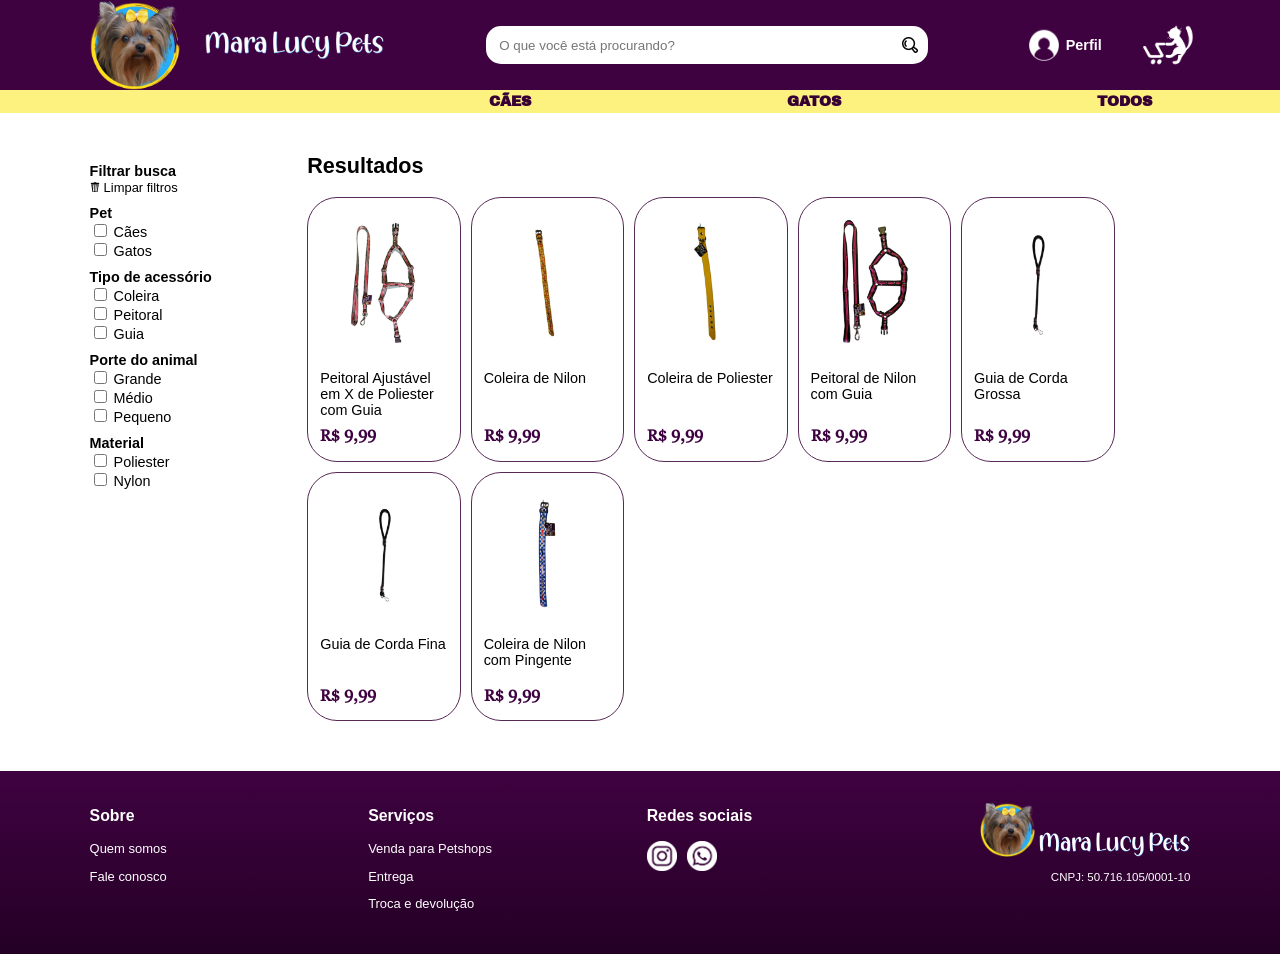
<file: busca.html>
<!DOCTYPE html>
<html lang="pt-br">
	<head>
		<title>Mara Lucy Pets</title>
		<meta charset="utf-8"/>
		<meta name="author" content="Luidy Baldez"/>
        <meta name="author" content="Rayra Feitosa Alves"/>
        <meta name="author" content="Sophia Laura Nunes Silva"/>
		<meta name="keywords" content="Acessórios, cães, cachorros, pets, gatos, coleiras, peitorais, guias"/>
		<meta name="description" content="Venda de acessórios para cães e gatos"/>
		<meta name="viewport" content="width=device-width, initial-scale=1"/>
        <link rel="stylesheet" href="estilo.css"/>
	</head>
    <body>
        <nav class="top-nav">
            <div class="logo">
                <a href="index.html">
                    <img class="logomark" src="img/logomarca.png" alt="Logomarca da Mara Lucy Pets, imagem redonda com a foto de uma Yorkshire com fundo azul e borda amarela"/>
                    <img class="logotype" src="img/logotipo.png" alt="Logotipo da Mara Lucy Pets"/>
                </a>
            </div>
            <div class="search-bar">
                <input type="text" placeholder="O que você está procurando?">
                <a href="busca.html"><button></button></a>
            </div>
            <a href="perfil.html "> <div class="user">
                <img src="img/perfil.png"/>
                <p>Perfil</p>
            </div> </a>
            <div class="cart">
                <a href="carrinho.html"><img src="img/carrinho.png"/></a>
            </div>
        </nav>
        <nav class="bottom-nav">
            <ul>
                <li><a href="">CÃES</a></li>
                <li><a href="">GATOS</a></li>
                <li><a href="">TODOS</a></li>
            </ul>
        </nav>
        <main>
            <section class="search-page">
                <div class="filters">
                    <h4>Filtrar busca</h4>
                    <button class="clean-filters" onclick="cleanFilters()">
                        <img class="trash-icon" src="img/lixeira.png" alt="Lixeira">
                        Limpar filtros
                    </button>
                    <h4>Pet</h4>
                    <ul>
                        <li><input type="checkbox" id="caes"> <label for="caes">Cães</label></li>
                        <li><input type="checkbox" id="gatos"> <label for="gatos">Gatos</label></li>
                    </ul>
                    <h4>Tipo de acessório</h4>
                    <ul>
                        <li><input type="checkbox" id="coleira"> <label for="coleira">Coleira</label></li>
                        <li><input type="checkbox" id="peitoral"> <label for="peitoral">Peitoral</label></li>
                        <li><input type="checkbox" id="guia"> <label for="guia">Guia</label></li>
                    </ul>
                    <h4>Porte do animal</h4>
                    <ul>
                        <li><input type="checkbox" id="grande"> <label for="grande">Grande</label></li>
                        <li><input type="checkbox" id="medio"> <label for="medio">Médio</label></li>
                        <li><input type="checkbox" id="pequeno"> <label for="pequeno">Pequeno</label></li>
                    </ul>
                    <h4>Material</h4>
                    <ul>
                        <li><input type="checkbox" id="poliester"> <label for="poliester">Poliester</label></li>
                        <li><input type="checkbox" id="nylon"> <label for="nylon">Nylon</label></li>
                    </ul>
                </div>
                <div class="results">
                    <h2>Resultados</h2>
                    <div class="products-result">
                        <a href="produto.html" class="product">
                            <img src="img/produtos/medio2.png" alt=""/>
                            <p>Peitoral Ajustável em X de Poliester com Guia</p>
                            <div class="price">R$ 9,99</div>
                        </a>
                        <a href="" class="product">
                            <img src="img/produtos/medio10.png" alt=""/>
                            <p>Coleira de Nilon</p>
                            <div class="price">R$ 9,99</div>
                        </a>
                        <a href="" class="product">
                            <img src="img/produtos/medio7.png" alt=""/>
                            <p>Coleira de Poliester</p>
                            <div class="price">R$ 9,99</div>
                        </a>
                        <a href="" class="product">
                            <img src="img/produtos/medio3.png" alt="" class="arrow"/>
                            <p>Peitoral de Nilon com Guia</p>
                            <div class="price">R$ 9,99</div>
                        </a>
                        <a href="" class="product">
                            <img src="img/produtos/grande6.png" alt=""/>
                            <p>Guia de Corda Grossa</p>
                            <div class="price">R$ 9,99</div>
                        </a>
                        <a href="" class="product">
                            <img src="img/produtos/grande5.png" alt=""/>
                            <p>Guia de Corda Fina</p>
                            <div class="price">R$ 9,99</div>
                        </a>
                        <a href="" class="product">
                            <img src="img/produtos/pequeno4.png" alt=""/>
                            <p>Coleira de Nilon com Pingente</p>
                            <div class="price">R$ 9,99</div>
                        </a>
                    </div>
                </div>
            </section>
        </main>
        
        <footer>
            <div class="footer">
                <div class="about">
                    <h3>Sobre</h3>
                    <p><a href="">Quem somos</a></p>
                    <p><a href="suporte.html">Fale conosco</a></p>
                </div>
                <div class="services">
                    <h3>Serviços</h3>
                    <p><a href="">Venda para Petshops</a></p>
                    <p><a href="">Entrega</a></p>
                    <p><a href="">Troca e devolução</a></p>
                </div>
                <div class="social-media">
                    <h3>Redes sociais</h3>
                    <p class="social-media-logos">
                        <a href="https://instagram.com/maralucypets" target="_blank"><img src="img/insta.png"/></a>
                        <a href=""><img src="img/wpp.png"/></a>
                    </p>
                </div>
                <div class="company">
                    <img src="img/logomarca.png" class="company-logomark"/>
                    <img src="img/logotipo.png" class="company-logotype"/>
                    <p>CNPJ: 50.716.105/0001-10</p>
                </div>
            </div> 
        </footer>

        <script>
            function cleanFilters() {
              var checkboxes = document.querySelectorAll('.filters input[type="checkbox"]');
              checkboxes.forEach(function (checkbox) {
                checkbox.checked = false;
              });
            }
          </script>
    </body>
</html>
</file>
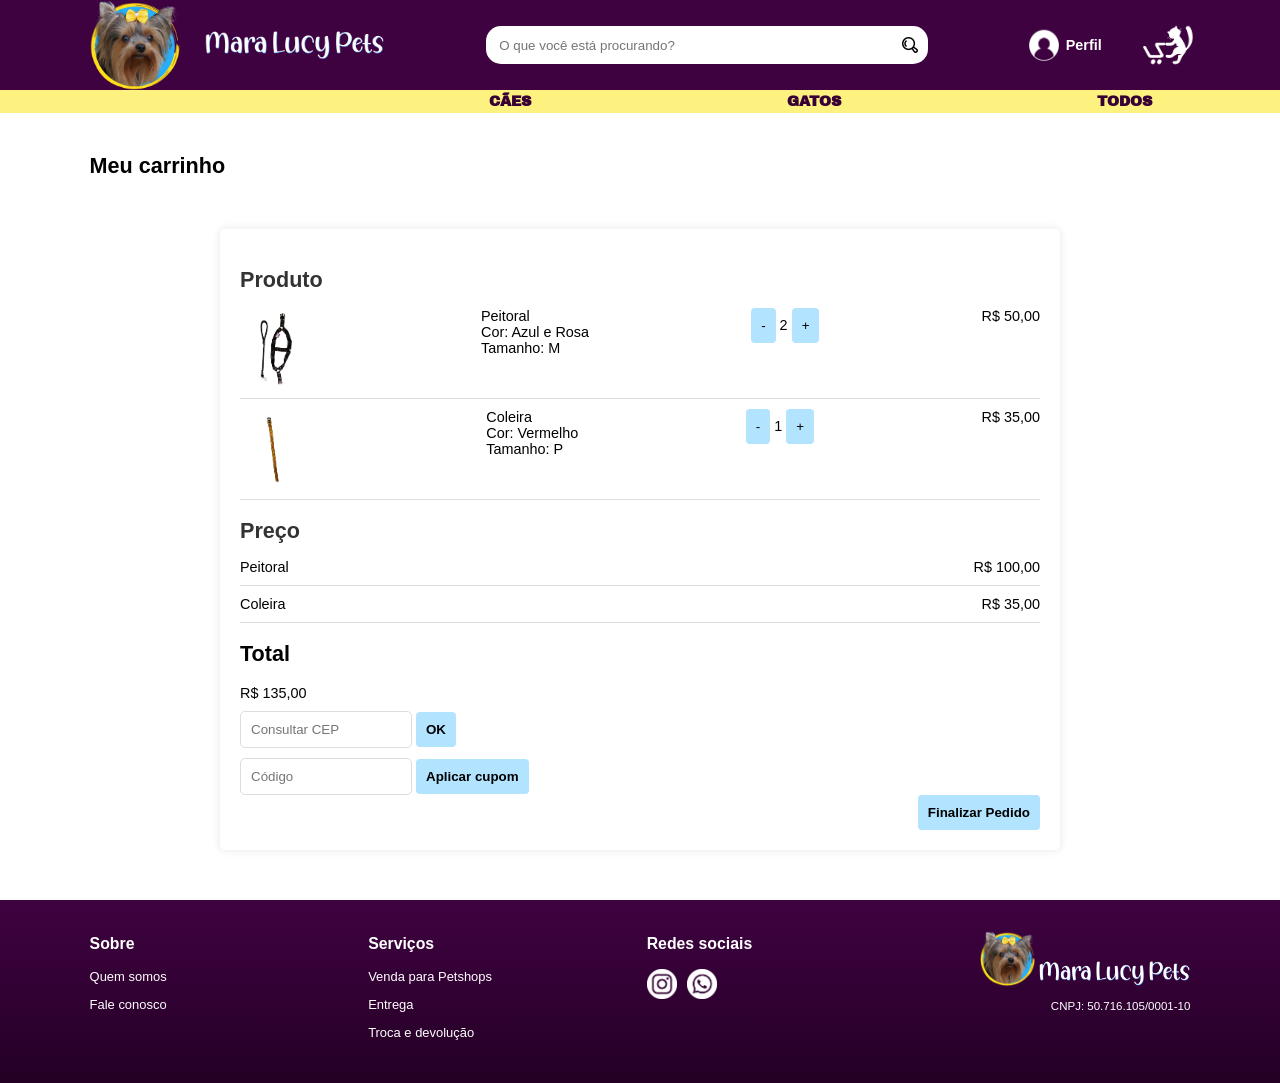
<file: carrinho.html>
<!DOCTYPE html>
<html lang="pt-br">
	<head>
		<title>Mara Lucy Pets</title>
		<meta charset="utf-8"/>
		<meta name="author" content="Luidy Baldez"/>
        <meta name="author" content="Rayra Feitosa Alves"/>
        <meta name="author" content="Sophia Laura Nunes Silva"/>
		<meta name="keywords" content="Acessórios, cães, cachorros, pets, gatos, coleiras, peitorais, guias"/>
		<meta name="description" content="Venda de acessórios para cães e gatos"/>
		<meta name="viewport" content="width=device-width, initial-scale=1"/>
        <link rel="stylesheet" href="estilo.css"/>
	</head>
    <body>
        <nav class="top-nav">
            <div class="logo">
                <a href="index.html">
                    <img class="logomark" src="img/logomarca.png" alt="Logomarca da Mara Lucy Pets, imagem redonda com a foto de uma Yorkshire com fundo azul e borda amarela"/>
                    <img class="logotype" src="img/logotipo.png" alt="Logotipo da Mara Lucy Pets"/>
                </a>
            </div>
            <div class="search-bar">
                <input type="text" placeholder="O que você está procurando?">
                <a href="busca.html"><button></button></a>
            </div>
            <a href="perfil.html "> <div class="user">
                <img src="img/perfil.png"/>
                <p>Perfil</p>
            </div> </a>
            <div class="cart">
                <a href="carrinho.html"><img src="img/carrinho.png"/></a>
            </div>
        </nav>
        <nav class="bottom-nav">
            <ul>
                <li><a href="">CÃES</a></li>
                <li><a href="">GATOS</a></li>
                <li><a href="">TODOS</a></li>
            </ul>
        </nav>
        <main class="carrinho">
            <h1>Meu carrinho</h1>
            <div class="sacola">
                <div class="categoria">
                    <h2>Produto</h2>
                    <div class="item">
                        <img src="img/produtos/grande2.png" alt="Produto 1">
                        <div>
                            <p>Peitoral</p>
                            <p>Cor: Azul e Rosa</p>
                            <p>Tamanho: M</p>
                        </div>
                        <div>
                            <button>-</button>
                            <span>2</span>
                            <button>+</button>
                        </div>
                        <p>R$ 50,00</p>
                    </div>
                    <div class="item">
                        <img src="img/produtos/medio10.png" alt="Produto 2">
                        <div>
                            <p>Coleira</p>
                            <p>Cor: Vermelho</p>
                            <p>Tamanho: P</p>
                        </div>
                        <div>
                            <button>-</button>
                            <span>1</span>
                            <button>+</button>
                        </div>
                        <p>R$ 35,00</p>
                    </div>
                </div>
        
                
        
                <div class="categoria">
                    <h2>Preço</h2>
                    <div class="item">
                        <p>Peitoral</p>
                        <p>R$ 100,00</p>
                    </div>
                    <div class="item">
                        <p>Coleira</p>
                        <p>R$ 35,00</p>
                    </div>
                </div>
        
                <div class="categoria-total">
                    <h2>Total</h2>
                    <p>R$ 135,00</p>
                </div>

                
                
                <div class="bottom-cep">
                    <input type="text" placeholder="Consultar CEP">
                    <button><strong>OK</strong></button>
                </div>
                <div class="bottom-cupom">
                    <input type="text" placeholder="Código">
                    <button><strong>Aplicar cupom</strong></button>
                </div>
                <a href="compra.html"><button class="finalizar-compra"><strong>Finalizar Pedido</strong></button></a>
                
                
                

            </div>
            
        </main>
        <footer>
            <div class="footer">
                <div class="about">
                    <h3>Sobre</h3>
                    <p><a href="">Quem somos</a></p>
                    <p><a href="suporte.html">Fale conosco</a></p>
                </div>
                <div class="services">
                    <h3>Serviços</h3>
                    <p><a href="">Venda para Petshops</a></p>
                    <p><a href="">Entrega</a></p>
                    <p><a href="">Troca e devolução</a></p>
                </div>
                <div class="social-media">
                    <h3>Redes sociais</h3>
                    <p class="social-media-logos">
                        <a href="https://instagram.com/maralucypets" target="_blank"><img src="img/insta.png"/></a>
                        <a href=""><img src="img/wpp.png"/></a>
                    </p>
                </div>
                <div class="company">
                    <img src="img/logomarca.png" class="company-logomark"/>
                    <img src="img/logotipo.png" class="company-logotype"/>
                    <p>CNPJ: 50.716.105/0001-10</p>
                </div>
            </div> 
        </footer>
    </body>
</html>
</file>
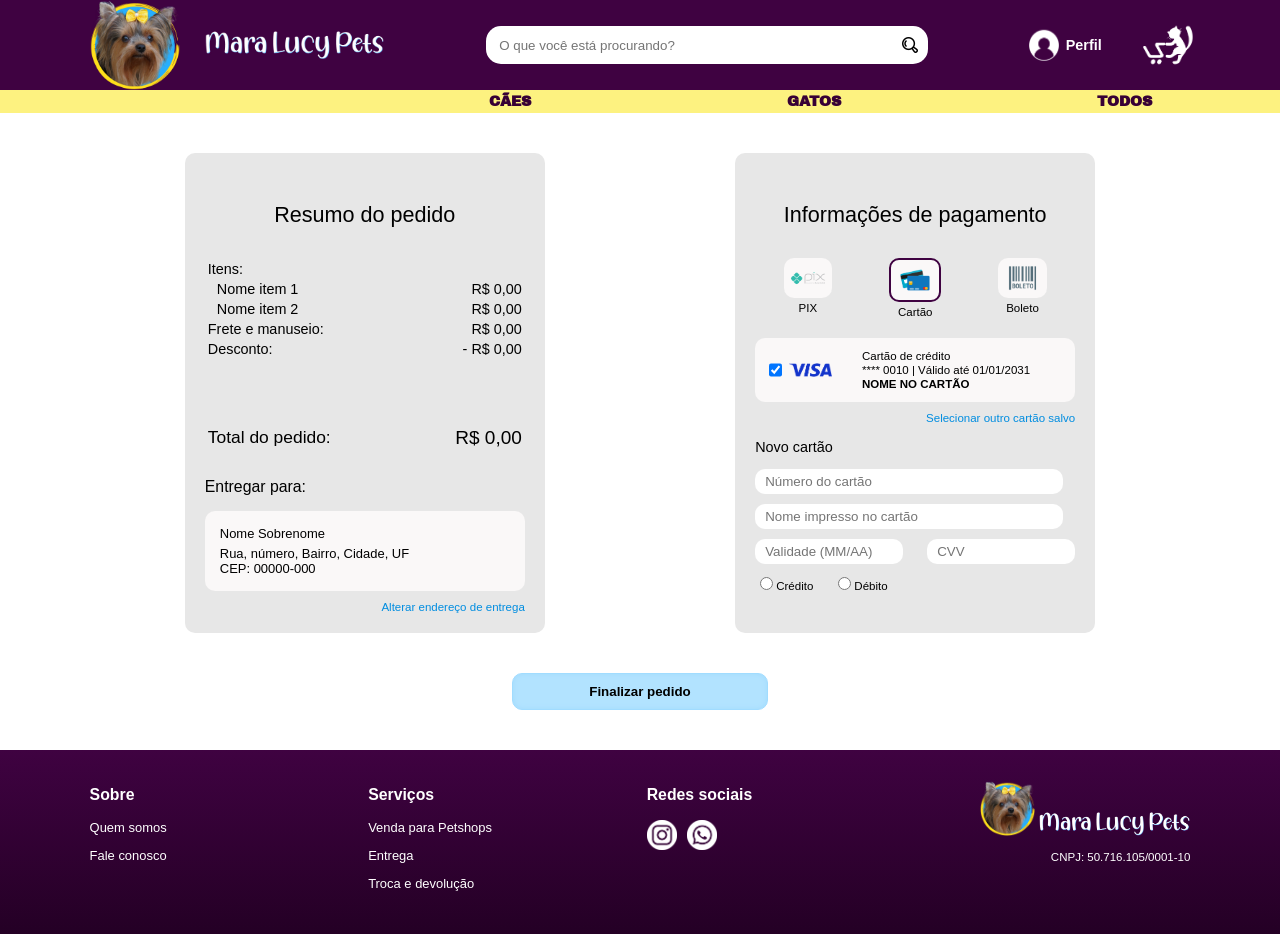
<file: compra.html>
<!DOCTYPE html>
<html lang="pt-br">
	<head>
		<title>Mara Lucy Pets</title>
		<meta charset="utf-8"/>
		<meta name="author" content="Luidy Baldez"/>
        <meta name="author" content="Rayra Feitosa Alves"/>
        <meta name="author" content="Sophia Laura Nunes Silva"/>
		<meta name="keywords" content="Acessórios, cães, cachorros, pets, gatos, coleiras, peitorais, guias"/>
		<meta name="description" content="Venda de acessórios para cães e gatos"/>
		<meta name="viewport" content="width=device-width, initial-scale=1"/>
        <link rel="stylesheet" href="estilo.css"/>
	</head>
    <body>
        <nav class="top-nav">
            <div class="logo">
                <a href="index.html">
                    <img class="logomark" src="img/logomarca.png" alt="Logomarca da Mara Lucy Pets, imagem redonda com a foto de uma Yorkshire com fundo azul e borda amarela"/>
                    <img class="logotype" src="img/logotipo.png" alt="Logotipo da Mara Lucy Pets"/>
                </a>
            </div>
            <div class="search-bar">
                <input type="text" placeholder="O que você está procurando?">
                <a href="busca.html"><button></button></a>
            </div>
            <a href="perfil.html "> <div class="user">
                <img src="img/perfil.png"/>
                <p>Perfil</p>
            </div> </a>
            <div class="cart">
                <a href="carrinho.html"><img src="img/carrinho.png"/></a>
            </div>
        </nav>
        <nav class="bottom-nav">
            <ul>
                <li><a href="">CÃES</a></li>
                <li><a href="">GATOS</a></li>
                <li><a href="">TODOS</a></li>
            </ul>
        </nav>
        <main>
            <div class="order-info">
                <div class="block">
                    <h4>Resumo do pedido</h4>
                    <div class="order-resume">
                        <table>
                            <tr>
                                <td>Itens:</td>
                            </tr>
                                <tr>
                                    <td class="order-item">Nome item 1</td>
                                    <td class="resume-price">R$ 0,00</td>
                                </tr>
                                <tr>
                                    <td class="order-item">Nome item 2</td>
                                    <td class="resume-price">R$ 0,00</td>
                                </tr>
                            <tr>
                                <td>Frete e manuseio:</td>
                                <td class="resume-price">R$ 0,00</td>
                            </tr>
                            <tr>
                                <td>Desconto:</td>
                                <td class="resume-price">- R$ 0,00</td>
                            </tr>
                        </table>
                        <table class="total-order">
                            <tr>
                                <td>Total do pedido:</td>
                                <td class="resume-price">R$ 0,00</td>
                            </tr>
                        </table>
                    </div>
                    <p class="deliver">Entregar para:</p>
                    <div class="deliver-address">
                        <p>Nome Sobrenome</p>
                        <p>Rua, número, Bairro, Cidade, UF<br/>
                        CEP: 00000-000</p>
                    </div>
                    <div class="order-link"><a href="">Alterar endereço de entrega</a></div>
                </div>
                <div class="block">
                    <h4>Informações de pagamento</h4>
                    <div class="order-resume">
                        <div class="payment-methods">
                            <div class="payment-method">
                                <input type="radio" id="pix" name="metodo-pagamento">
                                <label for="pix">
                                    <img src="img/pix.png" alt="Pix">
                                    <span>PIX</span>
                                </label>
                                <input type="radio" id="cartao" name="metodo-pagamento" checked>
                                <label for="cartao">
                                    <img src="img/cartao.png" alt="Cartão">
                                    <span>Cartão</span>
                                </label>
                                <input type="radio" id="boleto" name="metodo-pagamento">
                                <label for="boleto">
                                    <img src="img/boleto.png" alt="boleto">
                                    <span>Boleto</span>
                                </label>
                            </div>
                        </div>
                        <div class="saved-card">
                            <input type="checkbox" id="card" name="card" checked>
                            <label for="card">
                                <img src="img/visa.png" alt="Logo da VISA">
                                <div class="saved-card-data">
                                    <p>Cartão de crédito</p>
                                    <p>**** 0010 | Válido até 01/01/2031</p>
                                    <p class="saved-card-name">NOME NO CARTÃO</p>
                                </div>
                            </label>
                        </div>
                        <div class="order-link"><a href="">Selecionar outro cartão salvo</a></div>
                        <div class="newcard">
                            <p>Novo cartão</p>
                            <form>
                                <div class="newcard-info">
                                    <input type="text" id="card-number" name="card-number" placeholder="Número do cartão" pattern="[0-9]{16}" required>
                                    <input type="text" id="card-name" name="card-name" placeholder="Nome impresso no cartão" required>
                                </div>
                                <div class="newcard-info-flex">
                                    <input type="text" id="expiry-date" name="expiry-date" placeholder="Validade (MM/AA)" pattern="(0[1-9]|1[0-2])\/[0-9]{2}" required>
                                    <input type="text" id="cvv" name="cvv" placeholder="CVV" pattern="[0-9]{3}" required>
                                </div>
                                <div class="type-card">
                                    <input type="radio" id="credito" name="credito-debito">
                                    <label for="credito">Crédito</label>
                                    <input type="radio" id="debito" name="credito-debito">
                                    <label for="debito">Débito</label>
                                </div>
                            </form>
                        </div>
                    </div>
                </div>
            </div>
            <div class="finalize-order">
                <a href="historico.html"><button>Finalizar pedido</button></a>
            </div>
        </main>
        <footer>
            <div class="footer">
                <div class="about">
                    <h3>Sobre</h3>
                    <p><a href="">Quem somos</a></p>
                    <p><a href="suporte.html">Fale conosco</a></p>
                </div>
                <div class="services">
                    <h3>Serviços</h3>
                    <p><a href="">Venda para Petshops</a></p>
                    <p><a href="">Entrega</a></p>
                    <p><a href="">Troca e devolução</a></p>
                </div>
                <div class="social-media">
                    <h3>Redes sociais</h3>
                    <p class="social-media-logos">
                        <a href="https://instagram.com/maralucypets" target="_blank"><img src="img/insta.png"/></a>
                        <a href=""><img src="img/wpp.png"/></a>
                    </p>
                </div>
                <div class="company">
                    <img src="img/logomarca.png" class="company-logomark"/>
                    <img src="img/logotipo.png" class="company-logotype"/>
                    <p>CNPJ: 50.716.105/0001-10</p>
                </div>
            </div> 
        </footer>
    </body>
</html>
</file>
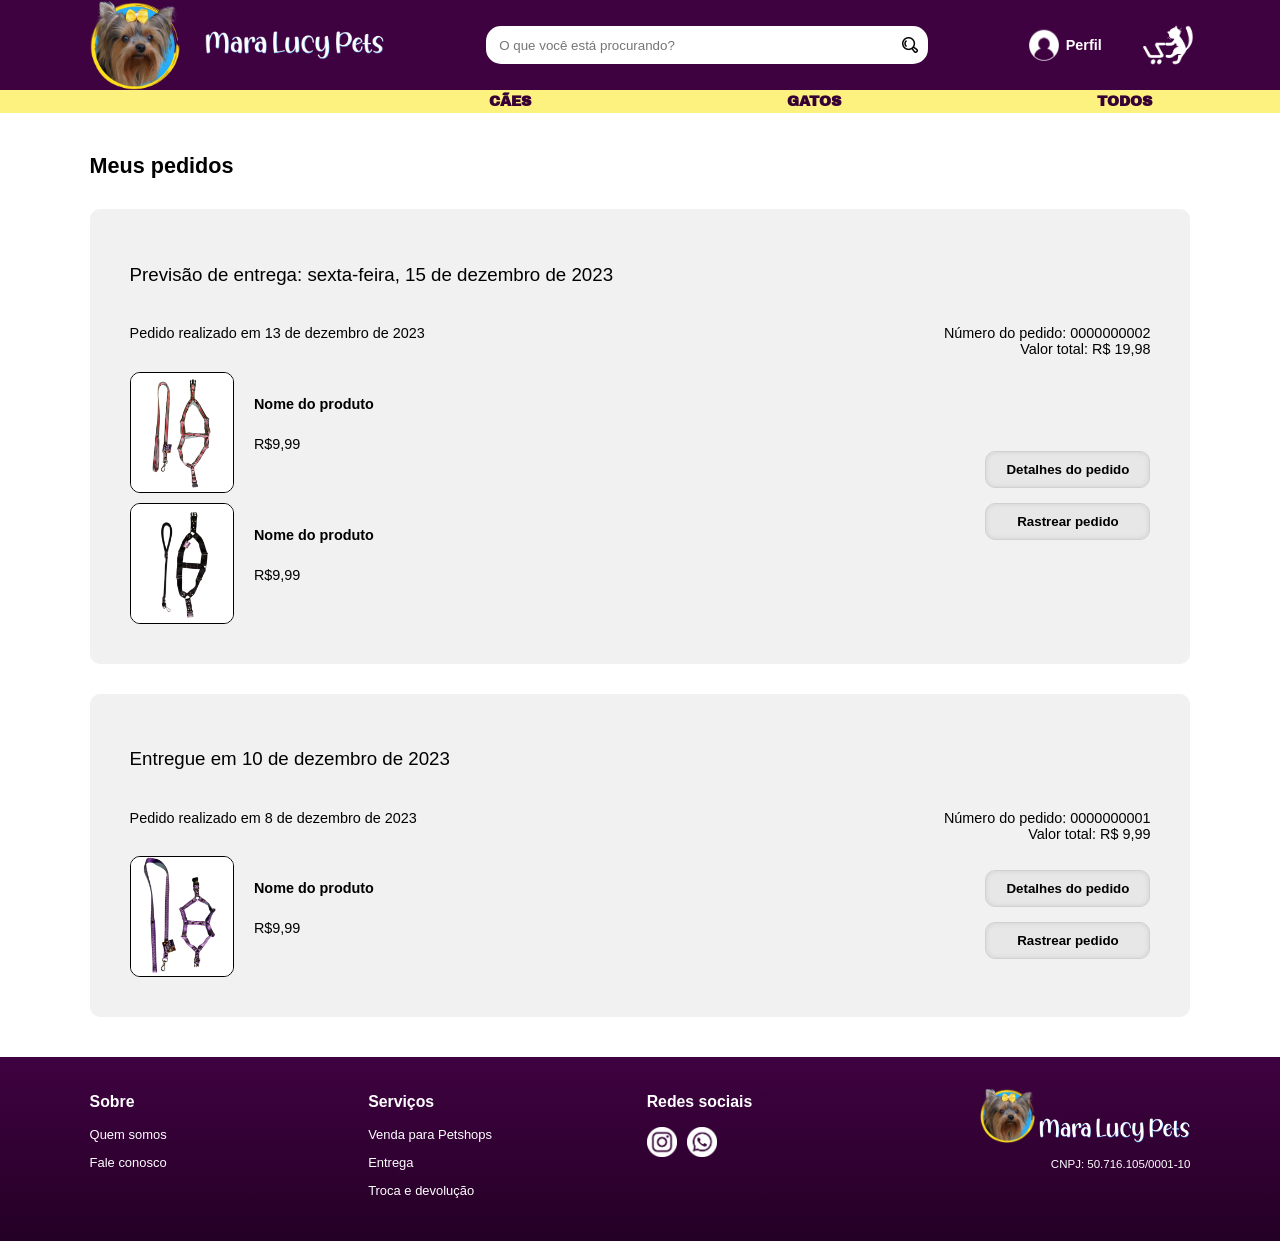
<file: historico.html>
<!DOCTYPE html>
<html lang="pt-br">
	<head>
		<title>Mara Lucy Pets</title>
		<meta charset="utf-8"/>
		<meta name="author" content="Luidy Baldez"/>
        <meta name="author" content="Rayra Feitosa Alves"/>
        <meta name="author" content="Sophia Laura Nunes Silva"/>
		<meta name="keywords" content="Acessórios, cães, cachorros, pets, gatos, coleiras, peitorais, guias"/>
		<meta name="description" content="Venda de acessórios para cães e gatos"/>
		<meta name="viewport" content="width=device-width, initial-scale=1"/>
        <link rel="stylesheet" href="estilo.css"/>
	</head>
    <body>
        <nav class="top-nav">
            <div class="logo">
                <a href="index.html">
                    <img class="logomark" src="img/logomarca.png" alt="Logomarca da Mara Lucy Pets, imagem redonda com a foto de uma Yorkshire com fundo azul e borda amarela"/>
                    <img class="logotype" src="img/logotipo.png" alt="Logotipo da Mara Lucy Pets"/>
                </a>
            </div>
            <div class="search-bar">
                <input type="text" placeholder="O que você está procurando?">
                <a href="busca.html"><button></button></a>
            </div>
            <a href="perfil.html "> <div class="user">
                <img src="img/perfil.png"/>
                <p>Perfil</p>
            </div> </a>
            <div class="cart">
                <a href="carrinho.html"><img src="img/carrinho.png"/></a>
            </div>
        </nav>
        <nav class="bottom-nav">
            <ul>
                <li><a href="">CÃES</a></li>
                <li><a href="">GATOS</a></li>
                <li><a href="">TODOS</a></li>
            </ul>
        </nav>
        <main class="history">
            <h1>Meus pedidos</h1>
            <div class="order-history">
                <h4>Previsão de entrega: sexta-feira, 15 de dezembro de 2023</h4>
                <div class="order-history-data">
                    <p>Pedido realizado em 13 de dezembro de 2023</p>
                    <p class="order-number">Número do pedido: 0000000002<br/>
                        Valor total: R$ 19,98</p>
                </div>
                <div class="order-history-details">
                    <div class="produtc-history">
                        <div class="product-order-history">
                            <img src="img/produtos/medio2.png"/>
                            <div class="name-price">
                                <h5>Nome do produto</h5>
                                <p>R$9,99</p>
                            </div>
                        </div>
                        <div class="product-order-history">
                            <img src="img/produtos/grande2.png"/>
                            <div class="name-price">
                                <h5>Nome do produto</h5>
                                <p>R$9,99</p>
                            </div>
                        </div>
                    </div>
                    <div class="history-buttons">
                        <button>Detalhes do pedido</button>
                        <button>Rastrear pedido</button>
                    </div>
                </div>
            </div>
            <div class="order-history">
                <h4>Entregue em 10 de dezembro de 2023</h4>
                <div class="order-history-data">
                    <p>Pedido realizado em 8 de dezembro de 2023</p>
                    <p class="order-number">Número do pedido: 0000000001<br/>
                        Valor total: R$ 9,99</p>
                </div>
                <div class="order-history-details">
                    <div class="produtc-history">
                        <div class="product-order-history">
                            <img src="img/produtos/pequeno1.png"/>
                            <div class="name-price">
                                <h5>Nome do produto</h5>
                                <p>R$9,99</p>
                            </div>
                        </div>
                    </div>
                    <div class="history-buttons">
                        <button>Detalhes do pedido</button>
                        <button>Rastrear pedido</button>
                    </div>
                </div>
            </div>
        </main>
        <footer>
            <div class="footer">
                <div class="about">
                    <h3>Sobre</h3>
                    <p><a href="">Quem somos</a></p>
                    <p><a href="suporte.html">Fale conosco</a></p>
                </div>
                <div class="services">
                    <h3>Serviços</h3>
                    <p><a href="">Venda para Petshops</a></p>
                    <p><a href="">Entrega</a></p>
                    <p><a href="">Troca e devolução</a></p>
                </div>
                <div class="social-media">
                    <h3>Redes sociais</h3>
                    <p class="social-media-logos">
                        <a href="https://instagram.com/maralucypets" target="_blank"><img src="img/insta.png"/></a>
                        <a href=""><img src="img/wpp.png"/></a>
                    </p>
                </div>
                <div class="company">
                    <img src="img/logomarca.png" class="company-logomark"/>
                    <img src="img/logotipo.png" class="company-logotype"/>
                    <p>CNPJ: 50.716.105/0001-10</p>
                </div>
            </div> 
        </footer>
    </body>
</html>
</file>
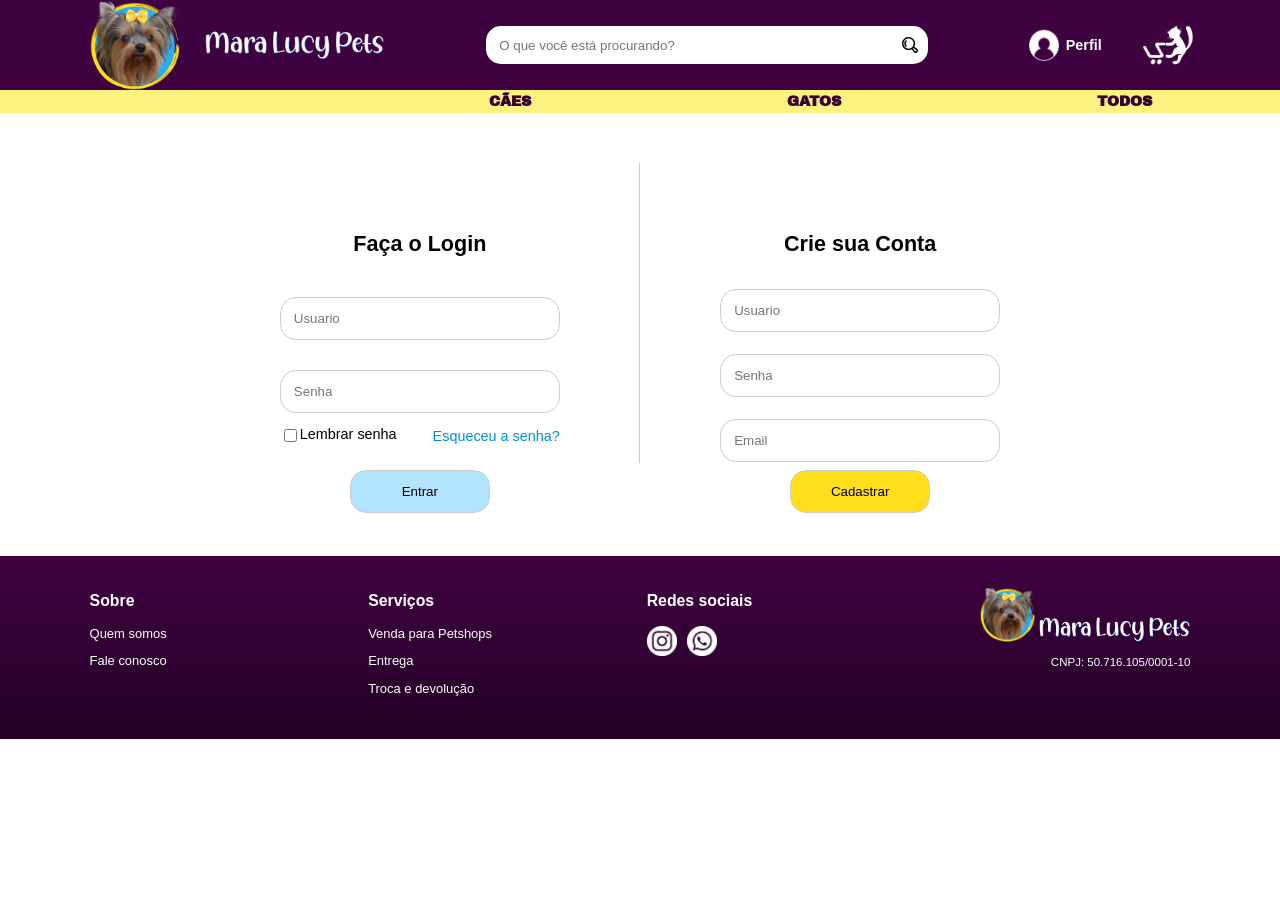
<file: login.html>
<!DOCTYPE html>
<html lang="pt-br">
	<head>
		<title>Mara Lucy Pets</title>
		<meta charset="utf-8"/>
		<meta name="author" content="Luidy Baldez"/>
        <meta name="author" content="Rayra Feitosa Alves"/>
        <meta name="author" content="Sophia Laura Nunes Silva"/>
		<meta name="keywords" content="Acessórios, cães, cachorros, pets, gatos, coleiras, peitorais, guias"/>
		<meta name="description" content="Venda de acessórios para cães e gatos"/>
		<meta name="viewport" content="width=device-width, initial-scale=1"/>
        <link rel="stylesheet" href="estilo.css"/>
	</head>
    <body>
        <nav class="top-nav">
            <div class="logo">
                <a href="index.html">
                    <img class="logomark" src="img/logomarca.png" alt="Logomarca da Mara Lucy Pets, imagem redonda com a foto de uma Yorkshire com fundo azul e borda amarela"/>
                    <img class="logotype" src="img/logotipo.png" alt="Logotipo da Mara Lucy Pets"/>
                </a>
            </div>
            <div class="search-bar">
                <input type="text" placeholder="O que você está procurando?">
                <a href="busca.html"><button></button></a>
            </div>
            <a href="login.html "> <div class="user">
                <img src="img/perfil.png"/>
                <p>Perfil</p>
            </div> </a>
            <div class="cart">
                <a href="carrinho.html"><img src="img/carrinho.png"/></a>
            </div>
        </nav>
        <nav class="bottom-nav">
            <ul>
                <li><a href="">CÃES</a></li>
                <li><a href="">GATOS</a></li>
                <li><a href="">TODOS</a></li>
            </ul>
        </nav>
        <!-- Adicionando formulário de login e criar conta -->
<div class="login-container">
    <form id="login-form" class="custom-form">
        <h2>Faça o Login</h2>
        <label for="username"></label>
        <input type="text" placeholder="Usuario" id="username" name="username" required>
        <label for="password"></label>
        <input type="password" placeholder="Senha" id="password" name="password" required>
        <div class="remember-forgot">
            <input type="checkbox" id="rememberMe">
            <label for="rememberMe">Lembrar senha</label>
            <a href="#" class="forgot-password">Esqueceu a senha?</a>
        </div>
        <button type="submit">Entrar</button>
    </form>

    <div class="separator"></div>

    <form id="signup-form" class="custom-form">
        <h2>Crie sua Conta</h2>
        <label for="newUsername"></label>
        <input type="text" placeholder="Usuario" id="newUsername" name="newUsername" required>
        <label for="newPassword"></label>
        <input type="password" placeholder="Senha" id="newPassword" name="newPassword" required>
        <label for="email"></label>
        <input type="text" placeholder="Email" id="email" name="email" required>
        <button type="submit">Cadastrar</button>
    </form>
</div>
<footer>
            <div class="footer">
                <div class="about">
                    <h3>Sobre</h3>
                    <p><a href="">Quem somos</a></p>
                    <p><a href="suporte.html">Fale conosco</a></p>
                </div>
                <div class="services">
                    <h3>Serviços</h3>
                    <p><a href="">Venda para Petshops</a></p>
                    <p><a href="">Entrega</a></p>
                    <p><a href="">Troca e devolução</a></p>
                </div>
                <div class="social-media">
                    <h3>Redes sociais</h3>
                    <p class="social-media-logos">
                        <a href="https://instagram.com/maralucypets" target="_blank"><img src="img/insta.png"/></a>
                        <a href=""><img src="img/wpp.png"/></a>
                    </p>
                </div>
                <div class="company">
                    <img src="img/logomarca.png" class="company-logomark"/>
                    <img src="img/logotipo.png" class="company-logotype"/>
                    <p>CNPJ: 50.716.105/0001-10</p>
                </div>
            </div>
</footer>

        <script>
            const logomarca = document.getElementById('logomarca');
            const logotipo = document.getElementById('logotipo');
            const initialSizePercentage = 100;

            function updateLogoSize() {
                const finalSize = document.querySelector('.top-nav').offsetHeight;
                const scrollY = window.scrollY;
                const vw = window.innerWidth;
                let bannerHeight = document.querySelector('.banner').offsetHeight;
                let logomarcaHeight = parseFloat(logomarca.style.height);

                let stopPoint = bannerHeight;
                let scale = 1;

                if (scrollY < stopPoint) {
                    scale = scale - (scrollY / stopPoint);
                }

                scale = Math.max(scale, (450 / vw));

                logomarca.style.width = `${initialSizePercentage * scale}%`;
                logomarca.style.height = `${initialSizePercentage * scale}%`;

                if (scrollY >= stopPoint) {
                    logomarca.classList.add("scrolled");
                    logomarca.style.top = '0';
                } else {
                    logomarca.classList.remove("scrolled");
                    logomarca.style.top = `${stopPoint - scrollY}px`;
                    logotipo.style.opacity = 0;
                }

                if (scrollY >= stopPoint) {
                    logomarca.style.width = `${finalSize + 1}px`;
                    logomarca.style.height = `${finalSize + 1}px`;
                    logotipo.style.opacity = 1;
                    logotipo.style.paddingLeft = `calc(${logomarca.style.height} + 9vw)`;
                }

            }

            window.addEventListener('resize', updateLogoSize);
            window.addEventListener('scroll', updateLogoSize);

            updateLogoSize();
        </script>

    </body>
</file>
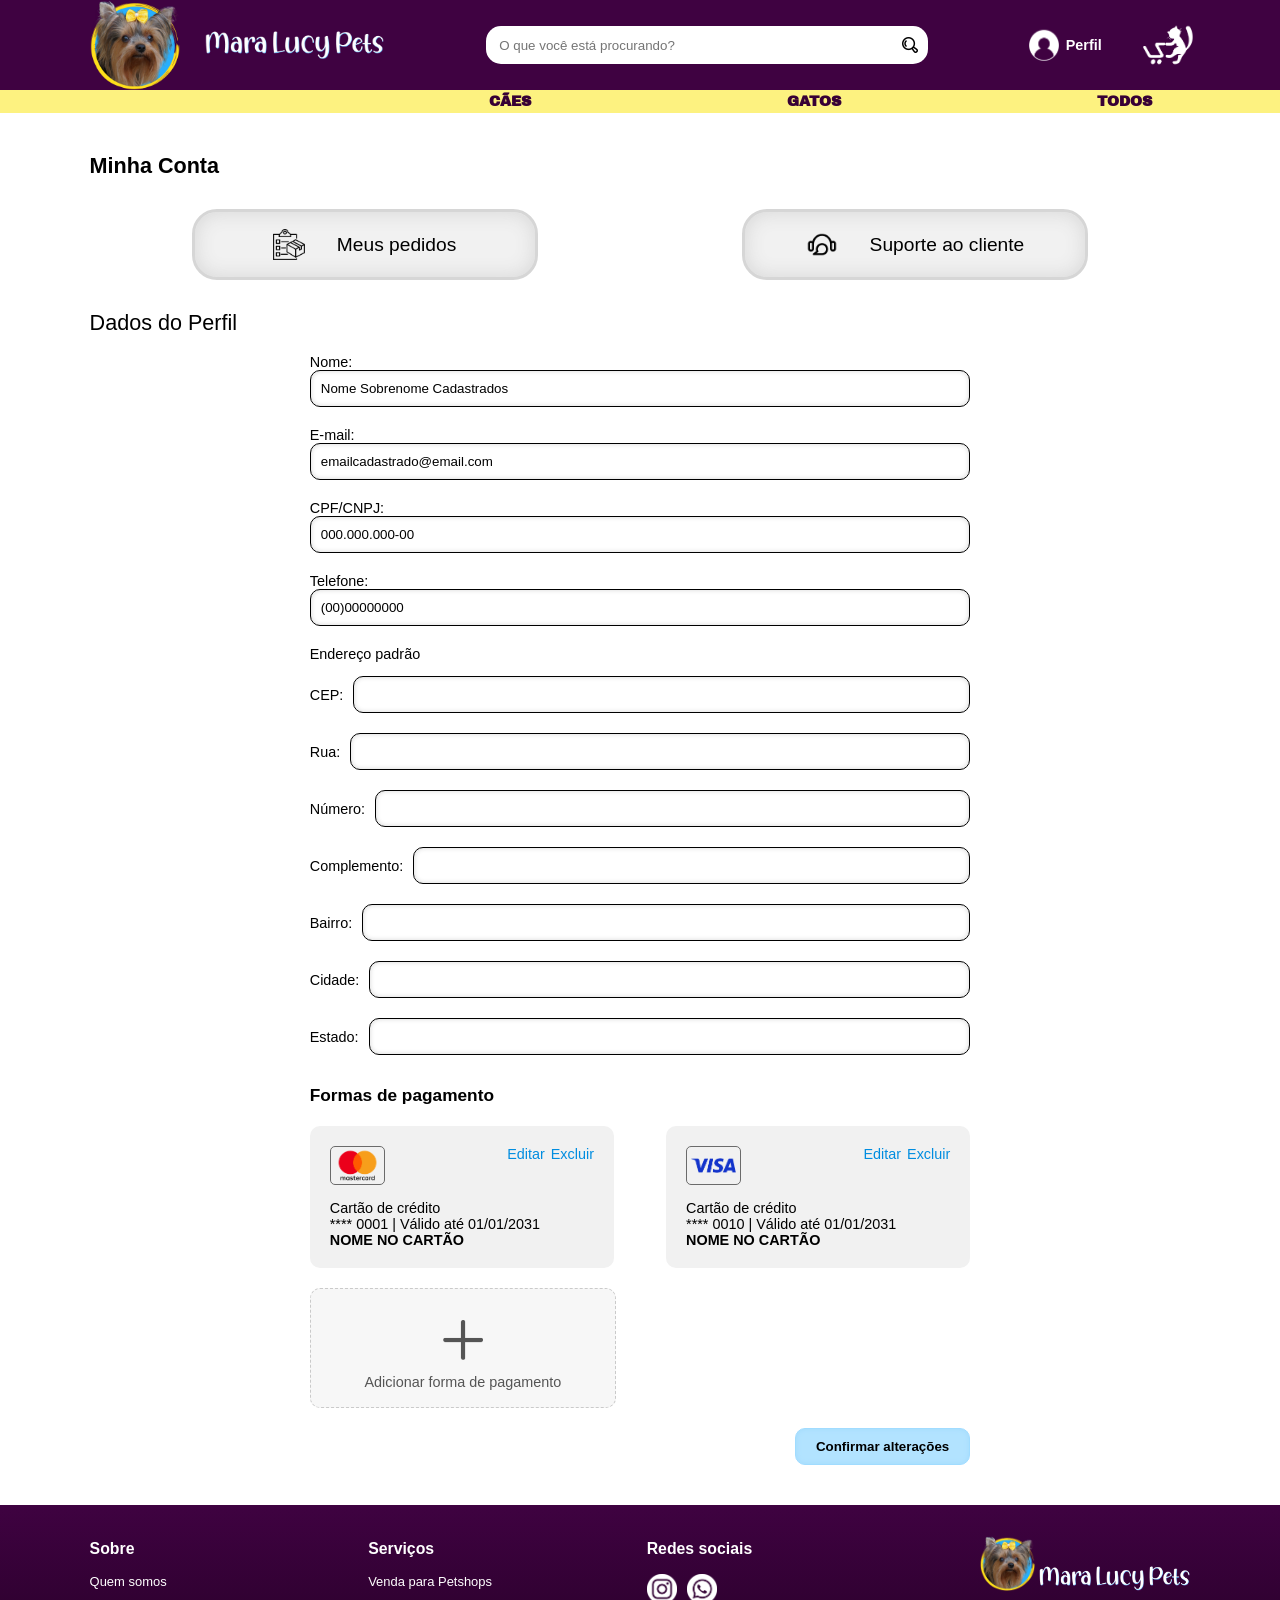
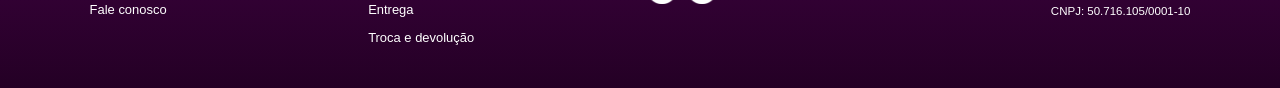
<file: perfil.html>
<!DOCTYPE html>
<html lang="pt-br">
	<head>
		<title>Mara Lucy Pets</title>
		<meta charset="utf-8"/>
		<meta name="author" content="Luidy Baldez"/>
        <meta name="author" content="Rayra Feitosa Alves"/>
        <meta name="author" content="Sophia Laura Nunes Silva"/>
		<meta name="keywords" content="Acessórios, cães, cachorros, pets, gatos, coleiras, peitorais, guias"/>
		<meta name="description" content="Venda de acessórios para cães e gatos"/>
		<meta name="viewport" content="width=device-width, initial-scale=1"/>
        <link rel="stylesheet" href="estilo.css"/>
	</head>
    <body>
        <nav class="top-nav">
            <div class="logo">
                <a href="index.html">
                    <img class="logomark" src="img/logomarca.png" alt="Logomarca da Mara Lucy Pets, imagem redonda com a foto de uma Yorkshire com fundo azul e borda amarela"/>
                    <img class="logotype" src="img/logotipo.png" alt="Logotipo da Mara Lucy Pets"/>
                </a>
            </div>
            <div class="search-bar">
                <input type="text" placeholder="O que você está procurando?">
                <a href="busca.html"><button></button></a>
            </div>
            <a href="perfil.html "> <div class="user">
                <img src="img/perfil.png"/>
                <p>Perfil</p>
            </div> </a>
            <div class="cart">
                <a href="carrinho.html"><img src="img/carrinho.png"/></a>
            </div>
        </nav>
        <nav class="bottom-nav">
            <ul>
                <li><a href="">CÃES</a></li>
                <li><a href="">GATOS</a></li>
                <li><a href="">TODOS</a></li>
            </ul>
        </nav>
        <main class="account-page">
            <section>
                <div class="containerp">  
                    <h1>Minha Conta</h1>
                    <div class="options">
                        <a href="historico.html" class="box">
                            <img src="img/iconepedidos.png"/>
                            <p>Meus pedidos</p> 
                        </a>
                        <a href="suporte.html" class="box">
                            <img src="img/iconesuporte.png"/>
                            <p>Suporte ao cliente</p> 
                        </a>
                    </div>
                </div>
                <h2>Dados do Perfil</h2>
            </section>
            <form class="profile">
                <div class="dados">
                    <div class="form-groupp">
                        <label for="nome">Nome:</label>
                        <input type="text" id="nome" name="nome" value="Nome Sobrenome Cadastrados" required>
                    </div>
                    <div class="form-groupp">
                        <label for="email">E-mail:</label>
                        <input type="email" id="email" name="email" value="emailcadastrado@email.com" required>
                    </div>
                    <div class="form-groupp">
                        <label for="cpf_cnpj">CPF/CNPJ:</label>
                        <input type="text" id="cpf_cnpj" name="cpf_cnpj" value="000.000.000-00" required>
                    </div>
                    <div class="form-groupp">
                        <label for="telefone">Telefone:</label>
                        <input type="tel" id="telefone" name="telefone" value="(00)00000000" required>
                    </div>
                    
                    <p>Endereço padrão</p>
                    <div class="form-endereço">
                        <label for="cep">CEP:</label>
                        <input type="text" id="cep" name="cep" pattern="[0-9]{8}" title="Informe um CEP válido (apenas números)">
                    </div>
                    <div class="form-endereço">
                        <label for="rua">Rua:</label>
                        <input type="text" id="rua" name="rua">
                    </div>
                    <div class="form-endereço">
                        <label for="numero">Número:</label>
                        <input type="text" id="numero" name="numero">
                    </div>
                    <div class="form-endereço">
                        <label for="complemento">Complemento:</label>
                        <input type="text" id="complemento" name="complemento">
                    </div>
                    <div class="form-endereço">
                        <label for="bairro">Bairro:</label>
                        <input type="text" id="bairro" name="bairro">
                    </div>
                    <div class="form-endereço">
                        <label for="cidade">Cidade:</label>
                        <input type="text" id="cidade" name="cidade">
                    </div>
                    <div class="form-endereço">
                        <label for="estado">Estado:</label>
                        <input type="text" id="estado" name="estado">
                    </div>
                    <h3>Formas de pagamento</h3>
                    <div class="cards">
                        <div class="card-data">
                            <div class="card-data-top">
                                <img class="card-brand" src="img/master.png"/>
                                <p><a href="">Editar</a>
                                <a href="">Excluir</a></p>
                            </div>
                            <div class="card-data-bottom">
                                <p>Cartão de crédito</p>
                                <p>**** 0001 | Válido até 01/01/2031</p>
                                <p class="card-name">NOME NO CARTÃO</p>
                            </div>
                        </div>
                        <div class="card-data">
                            <div class="card-data-top">
                                <img class="card-brand" src="img/visa.png"/>
                                <p><a href="">Editar</a>
                                <a href="">Excluir</a></p>
                            </div>
                            <div class="card-data-bottom">
                                <p>Cartão de crédito</p>
                                <p>**** 0010 | Válido até 01/01/2031</p>
                                <p class="card-name">NOME NO CARTÃO</p>
                            </div>
                        </div>
                    </div>
                    <div class="new-card">
                        <div class="new-card-data">
                            <img src="img/adicionar.png" alt="Sinal de adição"/>
                            <p>Adicionar forma de pagamento</p>
                        </div>
                    </div>
                    <div id="button">
                        <button type="submit">Confirmar alterações</button>
                    </div>
                </div>
            </form>
        </main>
        <footer>
            <div class="footer">
                <div class="about">
                    <h3>Sobre</h3>
                    <p><a href="">Quem somos</a></p>
                    <p><a href="suporte.html">Fale conosco</a></p>
                </div>
                <div class="services">
                    <h3>Serviços</h3>
                    <p><a href="">Venda para Petshops</a></p>
                    <p><a href="">Entrega</a></p>
                    <p><a href="">Troca e devolução</a></p>
                </div>
                <div class="social-media">
                    <h3>Redes sociais</h3>
                    <p class="social-media-logos">
                        <a href="https://instagram.com/maralucypets" target="_blank"><img src="img/insta.png"/></a>
                        <a href="#"><img src="img/wpp.png"/></a>
                    </p>
                </div>
                <div class="company">
                    <img src="img/logomarca.png" class="company-logomark"/>
                    <img src="img/logotipo.png" class="company-logotype"/>
                    <p>CNPJ: 50.716.105/0001-10</p>
                </div>
            </div> 
        </footer>
    </body>
</html>
</file>
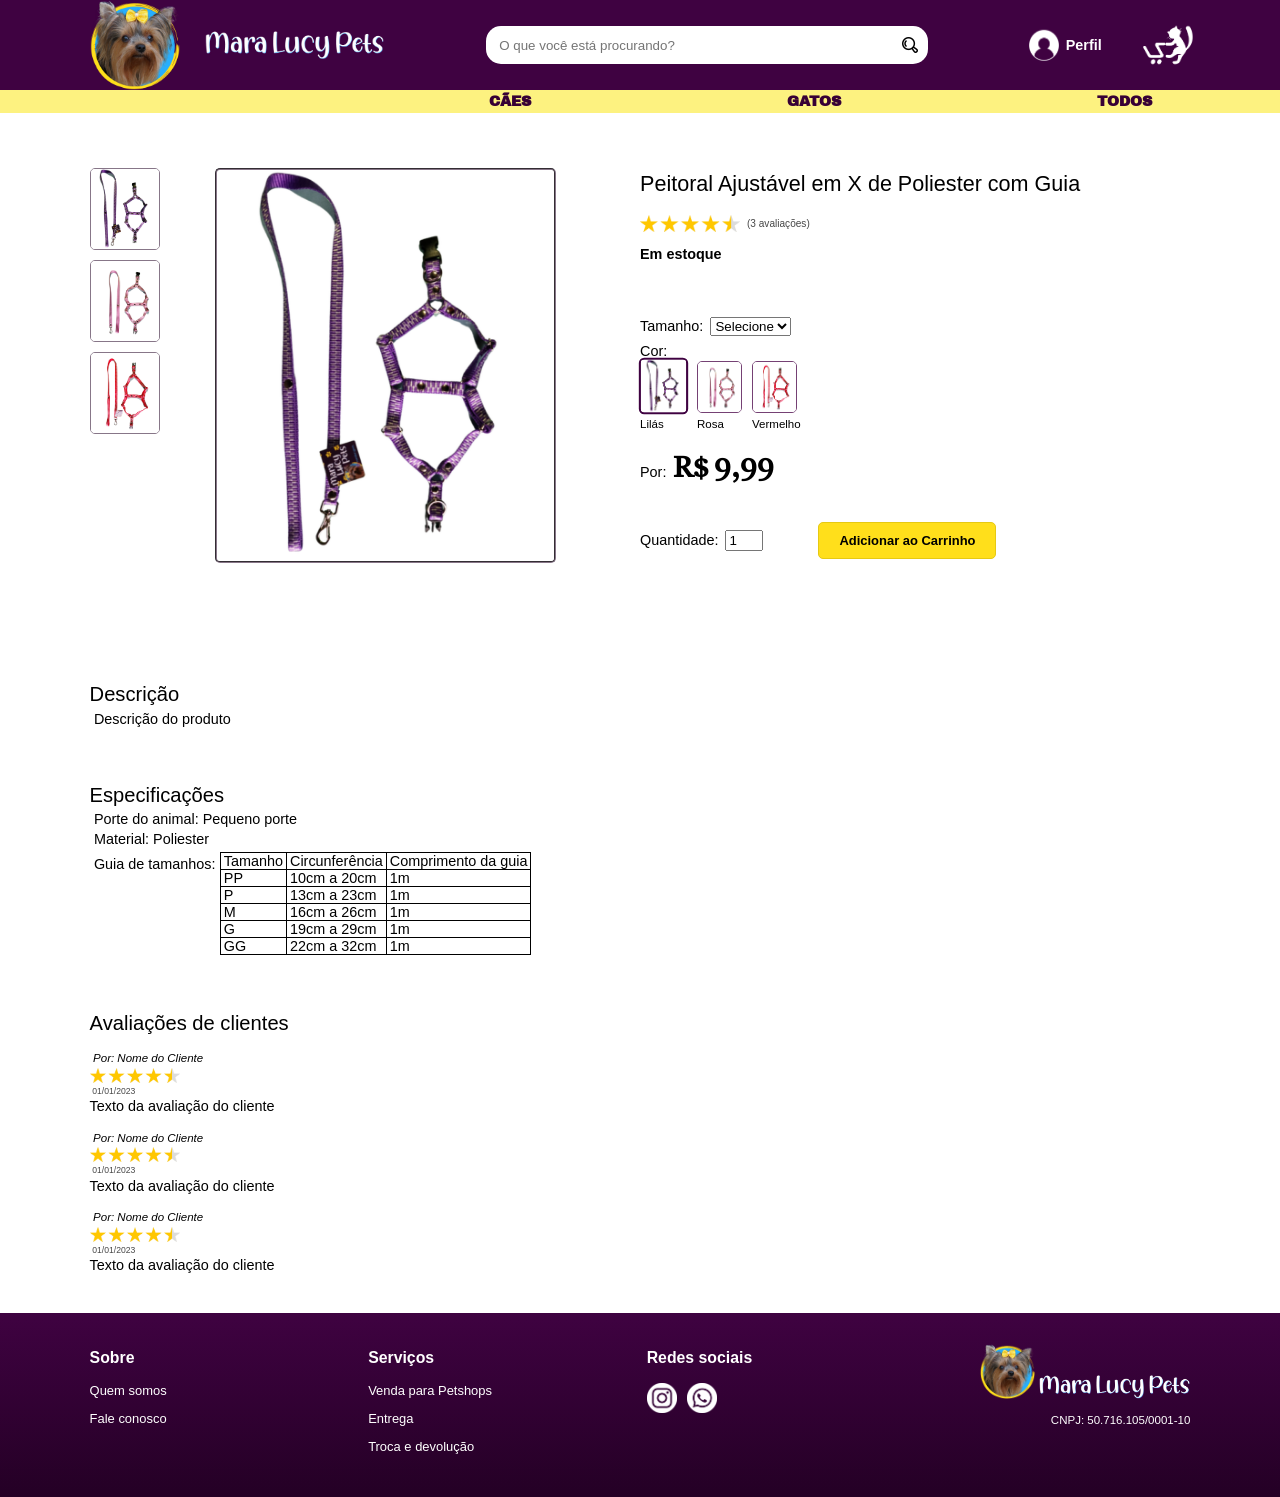
<file: produto.html>
<!DOCTYPE html>
<html lang="pt-br">
	<head>
		<title>Mara Lucy Pets</title>
		<meta charset="utf-8"/>
		<meta name="author" content="Luidy Baldez"/>
        <meta name="author" content="Rayra Feitosa Alves"/>
        <meta name="author" content="Sophia Laura Nunes Silva"/>
		<meta name="keywords" content="Acessórios, cães, cachorros, pets, gatos, coleiras, peitorais, guias"/>
		<meta name="description" content="Venda de acessórios para cães e gatos"/>
		<meta name="viewport" content="width=device-width, initial-scale=1"/>
        <link rel="stylesheet" href="estilo.css"/>
	</head>
    <body>
        <nav class="top-nav">
            <div class="logo">
                <a href="index.html">
                    <img class="logomark" src="img/logomarca.png" alt="Logomarca da Mara Lucy Pets, imagem redonda com a foto de uma Yorkshire com fundo azul e borda amarela"/>
                    <img class="logotype" src="img/logotipo.png" alt="Logotipo da Mara Lucy Pets"/>
                </a>
            </div>
            <div class="search-bar">
                <input type="text" placeholder="O que você está procurando?">
                <a href="busca.html"><button></button></a>
            </div>
            <a href="perfil.html "> <div class="user">
                <img src="img/perfil.png"/>
                <p>Perfil</p>
            </div> </a>
            <div class="cart">
                <a href="carrinho.html"><img src="img/carrinho.png"/></a>
            </div>
        </nav>
        <nav class="bottom-nav">
            <ul>
                <li><a href="">CÃES</a></li>
                <li><a href="">GATOS</a></li>
                <li><a href="">TODOS</a></li>
            </ul>
        </nav>
        <main>
            <section class="product-details">
                <div class="product-images">
                    <div class="product-column" id="productColumn">
                        <img src="img/produtos/pequeno1.png" alt="Peitoral Lilás" onclick="changeImage('img/produtos/pequeno1.png')">
                        <img src="img/produtos/pequeno2.png" alt="Peitoral Rosa" onclick="changeImage('img/produtos/pequeno2.png')">
                        <img src="img/produtos/medio1.png" alt="Peitoral Vermelho" onclick="changeImage('img/produtos/medio1.png')">
                    </div>
                    <div class="main-image" id="mainImage">
                        <img src="img/produtos/pequeno1.png" alt="Imagem principal">
                    </div>
                </div>
                <div class="product-info">
                    <h1>Peitoral Ajustável em X de Poliester com Guia</h1>
                    <div class="stars-review">
                        <img src="img/estrelas.png"/>
                        (3 avaliações)
                    </div>
                    <p class="availability">Em estoque</p>
                    <div class="product-size">
                        <label for="tamanho">Tamanho:</label>
                        <select id="tamanho" name="tamanho">
                            <option value="">Selecione</option>
                            <option value="pp">PP</option>
                            <option value="p">P</option>
                            <option value="m">M</option>
                            <option value="pp">G</option>
                            <option value="p">GG</option>
                        </select>
                    </div>
                    <label for="cor">Cor:</label>
                    <div class="product-color">
                        <input type="radio" id="cor1" name="cor" checked>
                        <label for="cor1">
                            <img src="img/produtos/pequeno1.png" alt="Peitoral Lilás">
                            <span>Lilás</span>
                        </label>
                        <input type="radio" id="cor2" name="cor">
                        <label for="cor2">
                            <img src="img/produtos/pequeno2.png" alt="Peitoral Rosa">
                            <span>Rosa</span>
                        </label>
                        <input type="radio" id="cor3" name="cor">
                        <label for="cor3">
                            <img src="img/produtos/medio1.png" alt="Peitoral Vermelho">
                            <span>Vermelho</span>
                        </label>
                    </div>
                    <div class="price-details">
                        <p>Por: </p>
                        <h3>R$ 9,99</h3>
                    </div>
                    <div class="add-to-cart">
                        <label for="quantidade">Quantidade: </label>
                        <input type="number" id="quantidade" name="quantidade" value="1" min="1" max="10"  required>
                        <a href="carrinho.html"><button class="cart-btn">Adicionar ao Carrinho</button></a>
                    </div>
                </div>
            </section>
            <section class="product-description">
                <h2>Descrição</h2>
                <p>Descrição do produto</p>
                <h2>Especificações</h2>
                <p>Porte do animal: Pequeno porte</p>
                <p>Material: Poliester</p>
                <div class="size-guide">
                    <p>Guia de tamanhos: </p>
                    <table>
                        <thead>
                            <tr>
                                <th>Tamanho</th>
                                <th>Circunferência</th>
                                <th>Comprimento da guia</th>
                            </tr>
                        </thead>
                        <tbody>
                            <tr>
                                <td>PP</td>
                                <td>10cm a 20cm</td>
                                <td>1m</td>
                            </tr>
                            <tr>
                                <td>P</td>
                                <td>13cm a 23cm</td>
                                <td>1m</td>
                            </tr>
                            <tr>
                                <td>M</td>
                                <td>16cm a 26cm</td>
                                <td>1m</td>
                            </tr>
                            <tr>
                                <td>G</td>
                                <td>19cm a 29cm</td>
                                <td>1m</td>
                            </tr>
                            <tr>
                                <td>GG</td>
                                <td>22cm a 32cm</td>
                                <td>1m</td>
                            </tr>
                        </tbody>
                    </table>
                </div>
                <h2>Avaliações de clientes</h2>
                <div class="customer-review">
                    <p class="client-name">Por: Nome do Cliente</p>
                    <div class="customer-review-stars">
                        <img src="img/estrelas.png"/>
                        <p>01/01/2023</p>
                    </div>
                    Texto da avaliação do cliente
                </div>
                <div class="customer-review">
                    <p class="client-name">Por: Nome do Cliente</p>
                    <div class="customer-review-stars">
                        <img src="img/estrelas.png"/>
                        <p>01/01/2023</p>
                    </div>
                    Texto da avaliação do cliente
                </div>
                <div class="customer-review">
                    <p class="client-name">Por: Nome do Cliente</p>
                    <div class="customer-review-stars">
                        <img src="img/estrelas.png"/>
                        <p>01/01/2023</p>
                    </div>
                    Texto da avaliação do cliente
                </div>
            </section>
        </main>
        <footer>
            <div class="footer">
                <div class="about">
                    <h3>Sobre</h3>
                    <p><a href="">Quem somos</a></p>
                    <p><a href="suporte.html">Fale conosco</a></p>
                </div>
                <div class="services">
                    <h3>Serviços</h3>
                    <p><a href="">Venda para Petshops</a></p>
                    <p><a href="">Entrega</a></p>
                    <p><a href="">Troca e devolução</a></p>
                </div>
                <div class="social-media">
                    <h3>Redes sociais</h3>
                    <p class="social-media-logos">
                        <a href="https://instagram.com/maralucypets" target="_blank"><img src="img/insta.png"/></a>
                        <a href=""><img src="img/wpp.png"/></a>
                    </p>
                </div>
                <div class="company">
                    <img src="img/logomarca.png" class="company-logomark"/>
                    <img src="img/logotipo.png" class="company-logotype"/>
                    <p>CNPJ: 50.716.105/0001-10</p>
                </div>
            </div> 
        </footer>

        <script>
            function changeImage(newSrc) {
                document.getElementById('mainImage').innerHTML = `<img src="${newSrc}" alt="Imagem principal">`;
            }
        </script>
    </body>
</html>
</file>
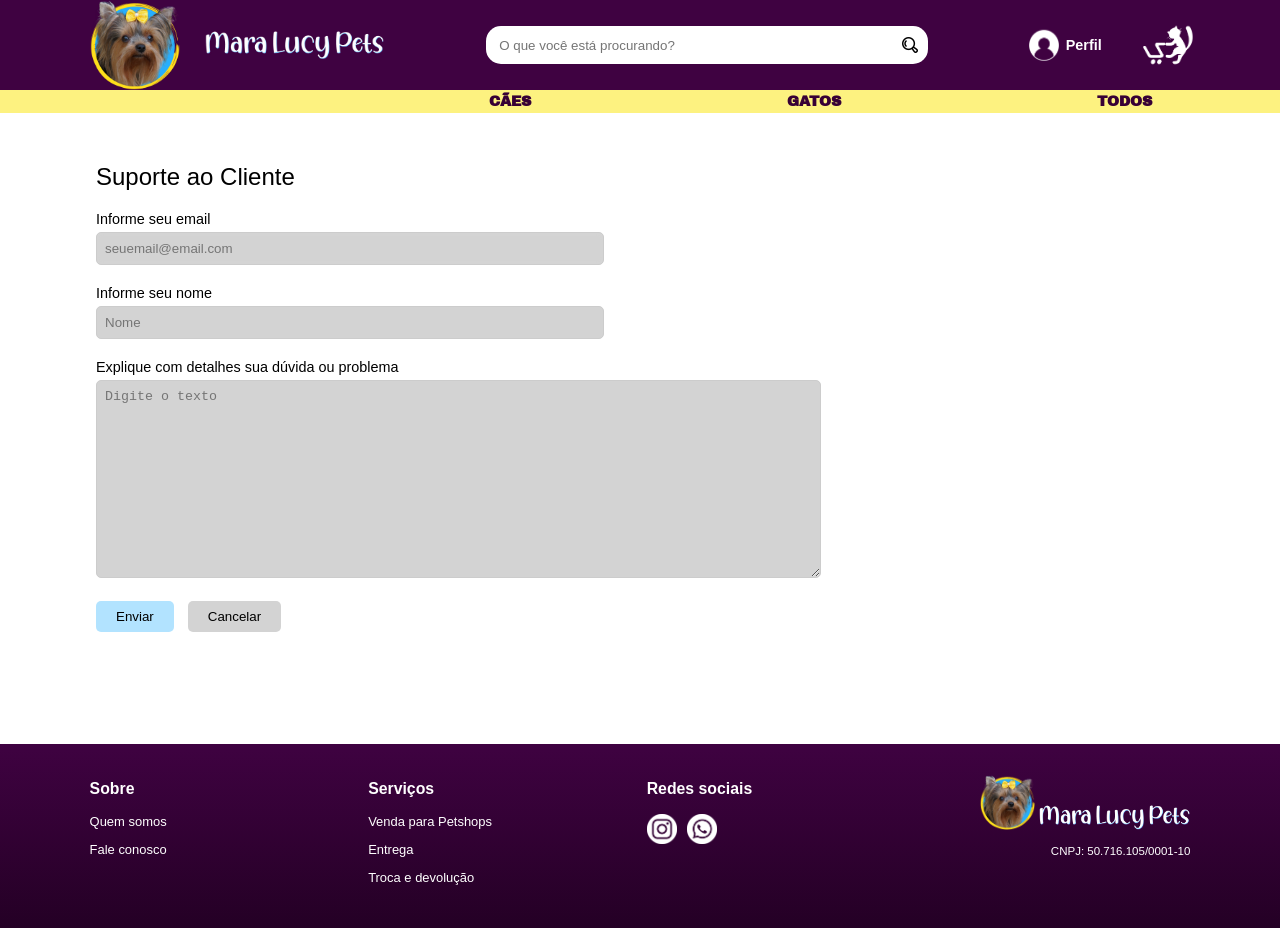
<file: suporte.html>
<!DOCTYPE html>
<html lang="pt-br">
	<head>
		<title>Mara Lucy Pets</title>
		<meta charset="utf-8"/>
		<meta name="author" content="Luidy Baldez"/>
        <meta name="author" content="Rayra Feitosa Alves"/>
        <meta name="author" content="Sophia Laura Nunes Silva"/>
		<meta name="keywords" content="Acessórios, cães, cachorros, pets, gatos, coleiras, peitorais, guias"/>
		<meta name="description" content="Venda de acessórios para cães e gatos"/>
		<meta name="viewport" content="width=device-width, initial-scale=1"/>
        <link rel="stylesheet" href="estilo.css"/>
	</head>
    <body>
        <nav class="top-nav">
            <div class="logo">
                <a href="index.html">
                    <img class="logomark" src="img/logomarca.png" alt="Logomarca da Mara Lucy Pets, imagem redonda com a foto de uma Yorkshire com fundo azul e borda amarela"/>
                    <img class="logotype" src="img/logotipo.png" alt="Logotipo da Mara Lucy Pets"/>
                </a>
            </div>
            <div class="search-bar">
                <input type="text" placeholder="O que você está procurando?">
                <a href="busca.html"><button></button></a>
            </div>
            <a href="perfil.html "> <div class="user">
                <img src="img/perfil.png"/>
                <p>Perfil</p>
            </div> </a>
            <div class="cart">
                <a href="carrinho.html"><img src="img/carrinho.png"/></a>
            </div>
        </nav>
        <nav class="bottom-nav">
            <ul>
                <li><a href="">CÃES</a></li>
                <li><a href="">GATOS</a></li>
                <li><a href="">TODOS</a></li>
            </ul>
        </nav>
        <main>
            <div class="container">
    <div class="title">Suporte ao Cliente</div>
    <div class="form-group">
      <label for="email">Informe seu email</label>
      <input type="email" id="email" name="email" placeholder="seuemail@email.com">
    </div>
     <div class="form-group">
      <label for="email">Informe seu nome</label>
      <input type="nome" id="nome" name="nome" placeholder="Nome">
    </div>
    <div class="form-group">
      <label for="comment">Explique com detalhes sua dúvida ou problema</label>
      <textarea id="comment" name="comment" rows="12" placeholder="Digite o texto"></textarea>
    </div>
    <div class="form-group">
      <button class="btn-send">Enviar</button>
      <button class="btn-cancel">Cancelar</button>
    </div>
  </div>
        </main>
        
        <footer>
            <div class="footer">
                <div class="about">
                    <h3>Sobre</h3>
                    <p><a href="">Quem somos</a></p>
                    <p><a href="#">Fale conosco</a></p>
                </div>
                <div class="services">
                    <h3>Serviços</h3>
                    <p><a href="">Venda para Petshops</a></p>
                    <p><a href="">Entrega</a></p>
                    <p><a href="">Troca e devolução</a></p>
                </div>
                <div class="social-media">
                    <h3>Redes sociais</h3>
                    <p class="social-media-logos">
                        <a href="https://instagram.com/maralucypets" target="_blank"><img src="img/insta.png"/></a>
                        <a href=""><img src="img/wpp.png"/></a>
                    </p>
                </div>
                <div class="company">
                    <img src="img/logomarca.png" class="company-logomark"/>
                    <img src="img/logotipo.png" class="company-logotype"/>
                    <p>CNPJ: 50.716.105/0001-10</p>
                </div>
            </div> 
        </footer>
    </body>
</html>
</file>
<file: estilo.css>
@import url('https://fonts.googleapis.com/css?family=Archivo Black');
@import url('https://fonts.googleapis.com/css?family=Castoro');

body {
    margin: 0;
    padding: 0;
    font-family: Arial, Helvetica, sans-serif;
    font-size: 0.9em;
    position: relative;
}

a {
    text-decoration: none;
}

/* INDEX */
.banner {
    background-image: linear-gradient(#240025, #3F0241);
    height: 12vw;
    width: 100%;
    position: relative;
    display: flex;
}

.bg {
    width: 90%;
}

.logotipo {
    position: absolute;
    left: 63%;
    top: 50%;
    transform: translate(-50%, -50%);
    width: 60%;
    height: auto;
}

.top-nav {
    background-color: #3F0241;
    position: sticky;
    top: 0;
    display: flex;
    align-items: center;
    height: 5vw;
    width: 100%;
    z-index: 2;
}

.search-bar {
    position: absolute;
    right: 30%;
    height: 3vw;
}

.search-bar input[type="text"] {
    padding: 1vw;
    height: 1vw;
    width: 30vw;
    border: none;
    border-bottom-left-radius: 15px;
    border-top-left-radius: 15px;
}

.search-bar button {
    position: absolute;
    background-color: white;
    height: 3vw;
    width: 2rem;
    border: none;
    border-bottom-right-radius: 15px;
    border-top-right-radius: 15px;
    cursor: pointer;
}

.search-bar button::before {
    content: "";
    background-image: url('img/lupa.png');
    background-size: contain;
    width: 1rem;
    height: 1rem;
    position: absolute;
    left: 20%;
    top: 50%;
    transform: translateY(-50%);
}

.user {
    position: absolute;
    display: flex;
    height: 3vw;
    width: 85px;
    right: 13%;
    border: none;
    border-radius: 15px;
    cursor: pointer;
    align-items: center;
    top: 50%;
    transform: translateY(-50%);
}

.user p {
    color: white;
    padding: 0 0.5vw 0;
    font-weight: bold;
}

.user img {
    height: 80%;
}

.cart {
    position: absolute;
    height: 3vw;
    width: 3.5vw;
    right: 7vw;
    border: none;
    border-radius: 15px;
    cursor: pointer;
    top: 50%;
    transform: translateY(-50%);
}

.cart img {
    width: 4vw;
    height: 4vw;
    position: absolute;
    left: 50%;
    top: 50%;
    transform: translate(-50%, -50%);
}

.logomarca-index {
    position: absolute;
    height: 20vw;
    width: 20vw;
    padding-left: 7vw;
}

.logomarca-index img {
    position: sticky;
    width: 100%;
    height: 100%;
    bottom: 0;
}

.logotipo-scrolled a img {
    position: sticky;
    opacity: 0;
    transition: opacity 0.2s ease;
    width: 14vw;
    height: auto;
}

.bottom-nav ul {
    font-family: 'Archivo Black';
    list-style: none;
    display: flex;
    padding: 0;
    margin: 0;
    justify-content: right;
    background-color: #FDF280;
    width: 100%;
    height: auto;
}

.bottom-nav li {
    height: 100%;
    line-height: 23px;
    align-items: center;
}

.bottom-nav li a {
    color: #370035;
    font-weight: bold;
    padding: 2px 10vw;
}

.bottom-nav li a:hover {
    background: #ffdf1b;
    color: white;
}

.row {
    position: relative;
}

.categories {
    position: relative;
    display: flex;
    justify-content: space-between;
    padding: 7% 7% 20px;
}
  
.category {
    position: relative;
    text-align: center;
}

.category p {
    position: absolute;
    font-family: 'Archivo Black';
    color: white;
    justify-content: center;
    top: 40%;
    left: 50%;
    transform: translate(-50%, -50%);
    width: 80%;
    font-size: 2.5vw;
    z-index: 1;
    text-shadow: 2px 1px 20px black,
                -0.5px 0 #5f5f5f, 0 0.5px #5f5f5f,
                0.5px 0 #5f5f5f, 0 -0.5px #5f5f5f;
}

.category img {
    width: 20vw;
    height: auto;
    border-radius: 50px;
    transition: filter 0.3s ease-in-out, transform 0.3s ease-in-out;
    filter: brightness(80%);
}

.category:hover img {
    filter: brightness(40%);
    transform: scale(1.05);
}

.row h2 {
    padding: 15px 7vw 0;
    font-size: 1.2em;
}

.products {
    display: flex;
    justify-content: space-between;
    padding: 0 7% 35px;
}
  
.product {
    position: relative;
    max-width: 20%;
    height: auto;
    max-height: 250px;
    border: 1px solid #582a57;
    border-radius: 30px;
    padding: 12px;
    text-align: center;
}

.product:hover {
    padding: 12px;
    border: 1px solid #754174;
    box-shadow:
        1px 1px 2px #3F0241,
        -1px -1px 2px #3F0241;
}

.product img {
    max-height: 55%;
    width: auto;
    max-width: 100%;
    margin-top: 5%;
}

.product p {
    color: black;
    text-align: left;
    font-size: 1em;
    margin-top: 15%;
}

#twoline {
    margin-top: 10%;
}

.product:hover p {
    text-decoration: underline;
    color: #3F0241;
}

.price {
    position: absolute;
    font-weight: bold;
    color: #3F0241;
    border-radius: 5px;
    bottom: 5%;
    text-align:left; ;
    font-size: 1.1em;
    font-family: "Castoro";
}

.row img:hover {
    cursor: pointer;
}

.arrow-left {
    position: absolute;
    height: 8%;
    top: 50%;
    left: 5%;
    transform: translate(-50% -50%);
}

.arrow-right {
    position: absolute;
    height: 8%;
    top: 50%;
    right: 5%;
    transform: translate(-50% -50%);
}

.footer {
    display: flex;
    flex-wrap: wrap;
    justify-content: space-between;
    height: 100%;
    background-image: linear-gradient(#3F0241, #240025);
    color: white;
    padding: 20px 7% 30px;
}

.footer h3 {
    font-size: 1.1em;
    font-weight: bolder;
}

.footer p {
    font-size: 0.9em;
}

.footer a {
    color: white;
}

.footer p a:hover {
    font-size: 1em;
    font-weight: bold;
}

.about {
    width: 20%;
    max-width: 20%;
    height: auto;
}

.services {
    width: 20%;
    padding-left: 10px;
    max-width: 25%;
    height: auto;
}

.social-media {
    padding-left: 10px;
    width: 20%;
    max-width: 25%;
    height: auto;
}

.social-media-logos {
    display: flex;
    flex-wrap: wrap;
}

.social-media-logos a img {
    padding-right: 10px;
    width: 30px;
    height: 30px;
}

.social-media-logos a:hover img {
    transform: scale(1.08);
}

.company {
    max-width: 25%;
    height: auto;
    text-align: right;
    padding-top: 1%;
    overflow-x: auto;
}

.company-logomark {
    max-width: 20%;
}

.company-logotype {
    max-width: 55%;
}

.logo {
    position: relative;
    display: flex;
    height: 100%;
    width: 40%;
    padding-left: 7vw;
}

.logomark {
    position: sticky;
    height: 100%;
    width: auto;
}

.logotype {
    position: absolute;
    padding-left: 2vw;
    width: 14vw;
    height: auto;
    top: 50%;
    transform: translateY(-50%);
}

.company p {
    font-size: 0.8em;
}

/* BUSCA */
.search-page {
    position: relative;
    min-height: 450px;
    margin: 40px 0;
}

.filters {
    position: absolute;
    padding-left: 7vw;
    height: 100%;
    width: 15vw;
    background-color: white;
}

.filters button {
    padding: 0;
}

.filters h4 {
    margin: 0;
    padding-top: 10px;
}

.filters li {
    list-style-type: none;
}

.filters ul {
    margin: 0;
    padding: 0;
}

.clean-filters {
    background-color: white;
    border: none;
    margin-left: 0;
    padding-left: 0;
    cursor: pointer;
    font-size: 0.9em;
    align-items: left;
}

.trash-icon {
    width: 0.8em;
    height: 0.8em;
}

.results {
    margin-left: 17vw;
}

.results h2 {
    margin-left: 7vw;
}

.products-result {
    display: flex;
    flex-wrap: wrap;
    margin: 0 7vw;
}

.products-result a {
    width: calc(15% - 5px);
    margin: 0 10px 10px 0;
}

/* DETALHES DO PRODUTO */
.product-details {
    margin: 40px 7vw;
    min-height: 450px;
    display: flex;
    flex-wrap: wrap;
}

.product-images {
    display: flex;
    z-index: 1;
    padding-top: 15px;
}
  
.product-column {
    display: flex;
    flex-direction: column;
    margin-right: 10%;
}

.product-column img {
    height: 80px;
    width: auto;
    cursor: pointer;
    margin-bottom: 10px;
    border: 1px groove #877688;
    border-radius: 5px;
}

.product-column img:hover {
    transform: scale(1.05);
}

.main-image img {
    width: 90%;
    height: auto;
    border: 2px groove #877688;
    border-radius: 5px;
}

.product-images, .product-info  {
    flex: 1;
}

.product-info h1 {
    font-weight: lighter;
}

.stars-review {
    display: flex;
    color: #474747;
    font-size: 0.7em;
    align-items: center;
}

.stars-review img {
    width: 30%;
    max-width: 100px;
    height: auto;
    margin-right: 7px;
}

.availability {
    font-weight: bold;
    margin-bottom: 10%;
}

.product-size, .product-color {
    display: flex;
    margin-bottom: 0.5em;
    align-items: first baseline;
}

.product-size label, .product-color {
    margin-right: 0.5em;
}

.product-color input[type="radio"] {
    display: none;
}

.product-color label {
    display: flex;
    flex-direction: column;
}

.product-color img {
    height: 50px;
    border: 1px groove #754174;
    border-radius: 5px;
    margin-right: 10px;
}

.product-color img:hover {
    transform: scale(1.05);
}

.product-color input[type="radio"]:checked + label img {
    border: 2px solid #3F0241;
    transform: scale(1.05);
}

.product-color span {
    font-size: 0.8em;
    margin-top: 0.4em;
}

.price-details {
    display: flex;
    align-items: first baseline;
}

.price-details p {
    margin-right: 0.5vw;
}

.price-details h3 {
    font-size: 2em;
    margin: 1vw 0;
    font-family: "Castoro"
}

.cart-btn {
    padding: 10px 20px;
    font-size: 16px;
    font-weight: bold;
    text-align: center;
    text-decoration: none;
    background-color: #FFDF1B;
    color: black;
    font-size: 0.9em;
    border-radius: 5px;
    cursor: pointer;
    transition: background-color 0.2s ease;
    margin: 20px 0;
    border: 1px groove #e6c913;
}

.cart-btn:hover {
    background-color: #e6c913;
}

.add-to-cart {
    display: flex;
    align-items: baseline;
    flex-wrap: wrap;
}

.add-to-cart label {
    margin-right: 7px;
}

.add-to-cart input {
    width: 30px;
    margin-right: 10%;
}

.product-description {
    margin: 0 7vw 40px;
}

.product-description p {
    margin: 0.3em;
}

.product-description h2 {
    padding-left: 0;
    font-weight: lighter;
    margin-bottom: 0;
    padding-top: 2em;
    font-size: 1.4em;
}

.client-name {
    font-style: italic;
    padding-top: 1.2em;
    font-size: 0.8em;
}

.customer-review-stars img {
    width: 10%;
    max-width: 90px;
    min-width: 40px;
}

.customer-review-stars p {
    font-size: 0.6em;
    color: #474747;
    margin-top: 0;
}

.size-guide {
    display: flex;
    flex-wrap: wrap;
    align-items: baseline;
}

.size-guide table {
    border-collapse: collapse;
    overflow-x: auto;
    display: block;
}

.size-guide td, .size-guide th {
    border: 1px solid black;
    font-weight: lighter;
    padding: 0 3px;
}

/*MOBILE*/
@media screen and (max-width: 1500px) {
    .top-nav {
        width: 100%;
        height: 90px;
    }
}

@media screen {
    .top-nav {
        width: 100%;
        height: 90px;
    }
}

/* PÁGINA SUPORTE*/

    .container {
      width: 85%;
      margin:16px auto;
    }
    .title {
      font-size: 24px;
      margin-bottom: 20px;
      margin-top: 50px;
    }
    .form-group {
      margin-bottom: 20px;
    }
    .form-group label {
      display: block;
      margin-bottom: 5px;
    }
    .form-group input[type="email"] {
      width: 45%;
      padding: 8px;
      border-radius: 5px;
      border: 1px solid #ccc;
      background-color: #d3d3d3;
    }
    .form-group input[type="nome"]{
      width: 45%;
      padding: 8px;
      border-radius: 5px;
      border: 1px solid #ccc;
      background-color: #d3d3d3;
  }

    textarea {
      width: 65%;
      padding: 8px;
      border-radius: 5px;
      border: 1px solid #ccc;
      background-color: #d3d3d3;
    }
    .form-group button {
      padding: 8px 20px;
      border: none;
      border-radius: 5px;
      cursor: pointer;
      
      
    }
    .btn-send {
      background-color: #B2E3FF;
      color: black;
      margin-right: 10px;

      
    }
    .btn-cancel {
      background-color: #d3d3d3;
      color: black;
      margin-bottom: 92px;
      
    }
/* PÁGINA SUPORTE*/

/* PÁGINA PERFIL*/
.profile {
    width: 100%;
    display: flex;
    align-items: center;
    justify-content: center;
}

.account-page {
    margin: 40px 7vw;
    align-items: center;
}

.titleb{
    font-size: 2em;
    margin-bottom: 20px;
    margin-top: 0px;
    text-align: center;
  }

.titlep{
    font-size: 30px;
    margin-bottom: 20px;
    margin-top: 0px;
}

.account-page h2 {
    font-weight: normal;
}

.options {
  display: flex;
  margin: 20px 0;
  align-items: center;
  justify-content: space-around;
}

.box {
  background-color: #F1F1F1;
  display: flex;
  align-items: center;
  justify-content: center;
  border-radius: 25px;
  padding: 10px;
  margin: 10px 0;
  width: 25vw;
  height: 2vw;
  min-height: 45px;
  box-shadow: inset 0 0 20px #d6d6d6;
  border-width: medium;
  border-style: solid;
  border-color: #d6d6d6;
}

.box img {
    height: 70%;
    padding-right: 10%;
}

.box p {
    font-size: 1.5vw;
}

#boxsuporte{
    margin-left: 160px;
}

.box p {
    text-decoration: none;
    color: black;
}

.box:hover {
    background-color: #dbdbdb;
    transition: background-color 0.2s ease;
}

/* --------------------------------------------------------------------------------*/
.dados {
    justify-content: center;
    align-items: center;
    width: 60%;
}

.form-groupp {
  margin-bottom: 20px;
  width: 100%;
  display: flex;
  flex-direction: column;
}

.form-groupp input[type="text"],
input[type="email"],
input[type="tel"] {
    flex: 1;
  padding: 10px;
  border-radius: 10px;
  border: 1px solid black;
  box-shadow: inset 0 0 5px #d6d6d6;

}

.form-endereço label {
    margin-right: 10px;
}

.form-endereço input {
  border-radius: 10px;
  border: 1px solid black;
  box-shadow: inset 0 0 5px #d6d6d6;
  padding: 10px;
  flex: 1;
}

.form-endereço {
  margin-bottom: 20px;
  display: flex;
  align-items: center;
}

.dados h3 {
    font-size: 1.2em;
    padding-top: 10px;
}

.cards {
    width: 100%;
    display: flex;
    flex: 1;
    flex-wrap: wrap;
    justify-content: space-between;
    margin: 20px 0 20px;
}

.card-data {
    background-color: #F1F1F1;
    padding: 20px;
    border-radius: 10px;
    width: 40%;
    min-height: 7.6vw;
}

.card-brand {
    width: 20%;
}

.card-data-top {
    display: flex;
    justify-content: space-between;
}

.card-data-top img {
    left: 0;
    border: 1px solid rgb(107, 107, 107);
    border-radius: 5px;
}

.card-data-top p {
    position: relative;
    top: 0;
    margin: 0;
}

.card-data-top a {
    padding-left: 2px;
    color: #008DE0;
}

.card-data-bottom {
    margin-top: 15px;
}

.card-data-bottom p {
    margin: 0;
}

.card-name {
    font-weight: bold;
}

.new-card-data {
    background-color: #f7f7f7;
    display: flex;
    flex-direction: column;
    padding: 10px 20px;
    border-radius: 10px;
    width: 40%;
    min-height: 7.6vw;
    border: 1px dashed rgb(202, 202, 202);
    align-items: center;
    justify-content: center;
    margin-bottom: 20px;
}

.new-card-data img {
    width: 15%;
    padding: 1em;
}

.new-card-data p {
    color: #555555;
    margin: 0;
}

.new-card-data:hover {
    background-color: #c4c4c4;
    transition: background-color 0.3s ease;
    cursor: pointer;
}

.dados button[type="submit"] {
    padding: 10px 20px;
    background-color: #B2E3FF;
    color: #000000;
    border-radius: 10px;
    border: 1px solid #a1dcff;
    box-shadow: inset 0 0 5px #a2dbfc;
    cursor: pointer;
    font-weight: bold;
  }
  
 .dados button[type="submit"]:hover {
      background-color: #7fd0ff;
      transition: background-color 0.2s ease;
  }
  
  #button{
      text-align: right;
  }

/* PÁGINA PERFIL*/
/*LOGIN*/

.login-container {
    display: flex;
    justify-content: space-around;
    margin: 20px auto;
    max-width: 800px;
}

.custom-form {
    width: 35%;
    display: flex;
    flex-direction: column;
    align-items: center;
    margin-top: 80px;
    margin-bottom: 15px;
    min-height: 100%;
    justify-content: space-between;
}

.custom-form label {
    display: block;
    margin-bottom: 4px;
    text-align: left; 
}

.custom-form input[type="text"],
.custom-form input[type="password"] {
    width: 100%;
    box-sizing: border-box;
    padding: 13px;
    margin-bottom: 8px;
    border: 1px solid #ccc;
    border-radius: 16px;
    margin-top: 10px;
}

#login-form button {
    width: 50%;
    box-sizing: border-box;
    padding: 13px;
    margin-bottom: 8px;
    border: 1px solid #ccc;
    border-radius: 16px;
    cursor: pointer;
    background-color: #B2E3FF; 
    color: black; 
}

#signup-form button {
    width: 50%;
    box-sizing: border-box;
    padding: 13px;
    margin-bottom: 8px;
    border: 1px solid #ccc;
    border-radius: 16px;
    cursor: pointer;
    background-color: #FFDF1B; 
    color: black; 
}

.separator {
    border-right: 1px solid #ccc;
    height: 300px;
    margin-top: 30px;
}

.remember-forgot {
    width: 100%;
    display: flex;
    align-items: center;
    margin-bottom: 20px;
    justify-content: space-between;
}

.remember-forgot label {
    margin-right: 13px; 
}

.forgot-password {
    text-align: left; 
    margin-left: auto; 
    margin-right: 0; 
    color: #008DE0;
    text-align: right;
}

.forgot-password:hover {
    color: #006ead;
}
/*LOGIN*/

/*CARRINHO*/

.carrinho {
    margin: 40px 7vw;
}

.carrinho h1 {
    font-size: 1.5em;
}

.sacola {
    max-width: 800px;
    margin: 50px auto;
    background-color: #fff;
    padding: 20px;
    border-radius: 5px;
    box-shadow: 0 0 10px rgba(0, 0, 0, 0.1);
}

.categoria {
    margin-bottom: 10px;
}

.categoria h2 {
    margin-bottom: 5px;
    color: #333;
}

.item {
    display: flex;
    justify-content: space-between;
    border-bottom: 1px solid #ddd;
    padding: 10px 0;
}

.item img {
    max-width: 80px;
    max-height: 80px;
    margin-right: 10px;
}

.total {
    margin-top: 20px;
    text-align: right;
}

.item p, .categoria p, .categoria-total p{
    margin: 0;
}


.sacola button {
    background-color: #B2E3FF;
    color: black;
    border: none;
    padding: 10px;
    cursor: pointer;
    border-radius: 4px;
}
.bottom-cupom input,.bottom-cep input{
    width: 150px;
    padding: 10px;
    border-radius: 5px;
    border: 1px solid #ddd;
    margin-top: 10px;
 
}

.finalizar-compra{
    margin-left: auto;
    display: block;
    background-color: #FFDF1B;
    color: #000000;
}

.bottom-cep button,.bottom-cupom button{
    background-color: #B2E3FF;
    color: #000000;
}
/*CARRINHO*/

/*COMPRA*/
.order-info {
    display: flex;
    flex-wrap: wrap;
    margin: 40px 7vw;
    justify-content: space-around;
}

.block {
    background-color: #E7E7E7;
    display: flex;
    flex-direction: column;
    padding: 20px;
    border-radius: 10px;
    width: 25vw;
}

.block h4 {
    font-size: 1.5em;
    font-weight: normal;
    text-align: center;
    margin-bottom: 20px;
}

.order-resume {
    padding: 10px 0;
}

.order-resume table {
    width: 100%;
}

.order-item {
    padding-left: 10px;
}

.resume-price {
    text-align: end;
}

.total-order {
    margin-top: 20%;
    font-size: 1.1em;
}

.total-order td {
    font-size: 1.1em;
}

.total-order .resume-price {
    font-size: 1.2em;
}

.deliver {
    font-size: 1.1em;
}

.deliver-address {
    background-color: #FAF8F8;
    padding: 10px;
    border-radius: 10px;
}

.deliver-address p {
    font-size: 0.9em;
    margin: 5px;
}

.payment-method {
    display: flex;
    flex-wrap: wrap;
    justify-content: space-around;
    margin-bottom: 20px;
}

.payment-method input {
    display: none;
}

.payment-method label {
    display: flex;
    flex-direction: column;
    text-align: center;
}

.payment-method label img {
    width: 3vw;
    border-radius: 10px;
    background-color: #FAF8F8;
    padding: 5px;
}

.payment-method input[type="radio"]:checked + label img {
    border: 2px solid #3F0241;
}

.payment-method span {
    font-size: 0.8em;
    margin-top: 0.4em;
}

.saved-card {
    display: flex;
    flex-wrap: wrap;
    font-size: 0.8em;
    background-color: #FAF8F8;
    padding: 10px;
    border-radius: 10px;
}

.saved-card label {
    display: flex;
    align-items: center;
}

.saved-card label img {
    width: 4vw;
    height: 2.7vw;
    margin-right: 2vw;
}

.saved-card-name {
    font-weight: bold;
}

.saved-card-data p {
    margin: 2px 0;
}

.order-link {
    text-align: right;
    margin-top: 10px;
    font-size: 0.8em;
}

.order-link a {
    color: #008DE0;
}

.order-link a:hover {
    color: #006ead;
}

.newcard-info input {
    width: 90%;
    border: none;
    border-radius: 10px;
    margin-bottom: 10px;
    padding: 5px 10px;
    justify-content: center;
}

.newcard-info-flex {
    display: flex;
    flex-wrap: wrap;
    justify-content: space-between;
}

.newcard-info-flex input {
    border: none;
    border-radius: 10px;
    width: 40%;
    padding: 5px 10px;
    margin-bottom: 10px;
}

.type-card {
    display: flex;
    flex-wrap: wrap;
    align-items: baseline;
}

.type-card label {
    font-size: 0.8em;
    margin-right: 20px;
}

.finalize-order {
    display: flex;
    position: relative;
    margin: 20px 0 40px;
    justify-content: center;
}

.finalize-order a button {
    padding: 10px 20px;
    background-color: #B2E3FF;
    color: #000000;
    border-radius: 10px;
    border: 1px solid #a1dcff;
    box-shadow: inset 0 0 5px #a2dbfc;
    cursor: pointer;
    font-weight: bold;
    width: 20vw;
}

.finalize-order button:hover {
    background-color: #7fd0ff;
    transition: background-color 0.2s ease;
}

/*Histórico e acompanhamento*/
.history {
    margin: 40px 7vw;
}

.history h1 {
    font-size: 1.5em;
    margin-bottom: 30px;
}

.order-history {
    padding: 30px 40px;
    background-color: #F1F1F1;
    border-radius: 10px;
    margin: 30px 0;
}

.order-history h4 {
    font-size: 1.3em;
    font-weight: normal;
}

.order-history-data {
    display: flex;
    justify-content: space-between;
}

.order-number {
    text-align: right;
}

.order-history-details {
    display: flex;
    justify-content: space-between;
}

.product-order-history {
    display: flex;
}

.product-order-history img {
    width: 20%;
    height: auto;
    border-radius: 10px;
    border: 1px solid black;
    margin: 0 20px 10px 0;
}

.product-order-history h5 {
    font-size: 1em;
}

.history-buttons {
    display: flex;
    flex-direction: column;
    justify-content: center;
}

.history-buttons button {
    padding: 10px 20px;
    background-color: #E7E7E7;
    color: #000000;
    border-radius: 10px;
    border: 1px solid #d1d1d1;
    box-shadow: inset 0 0 5px #d1d1d1;
    cursor: pointer;
    font-weight: bold;
    margin-bottom: 15px;
}

.history-buttons button:hover {
    background-color: #d1d1d1;
    transition: background-color 0.2s ease;
}
</file>
